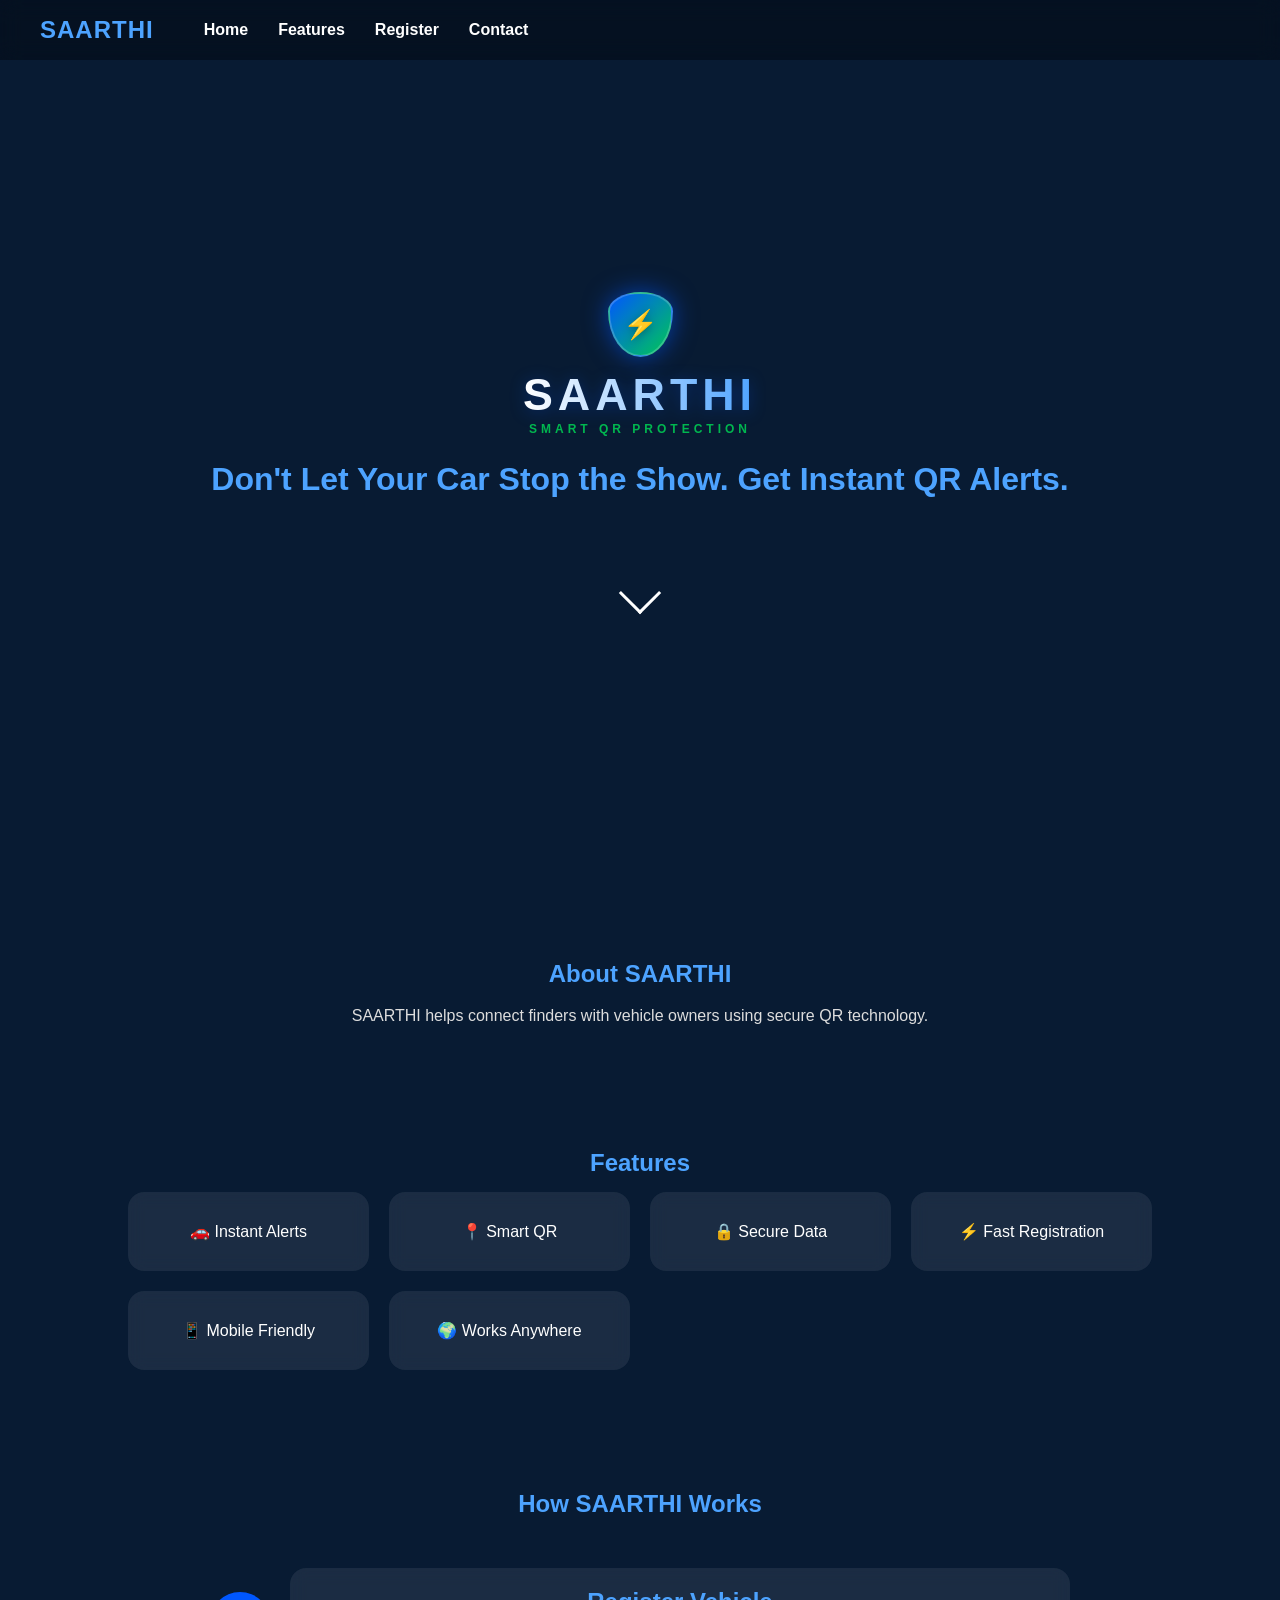
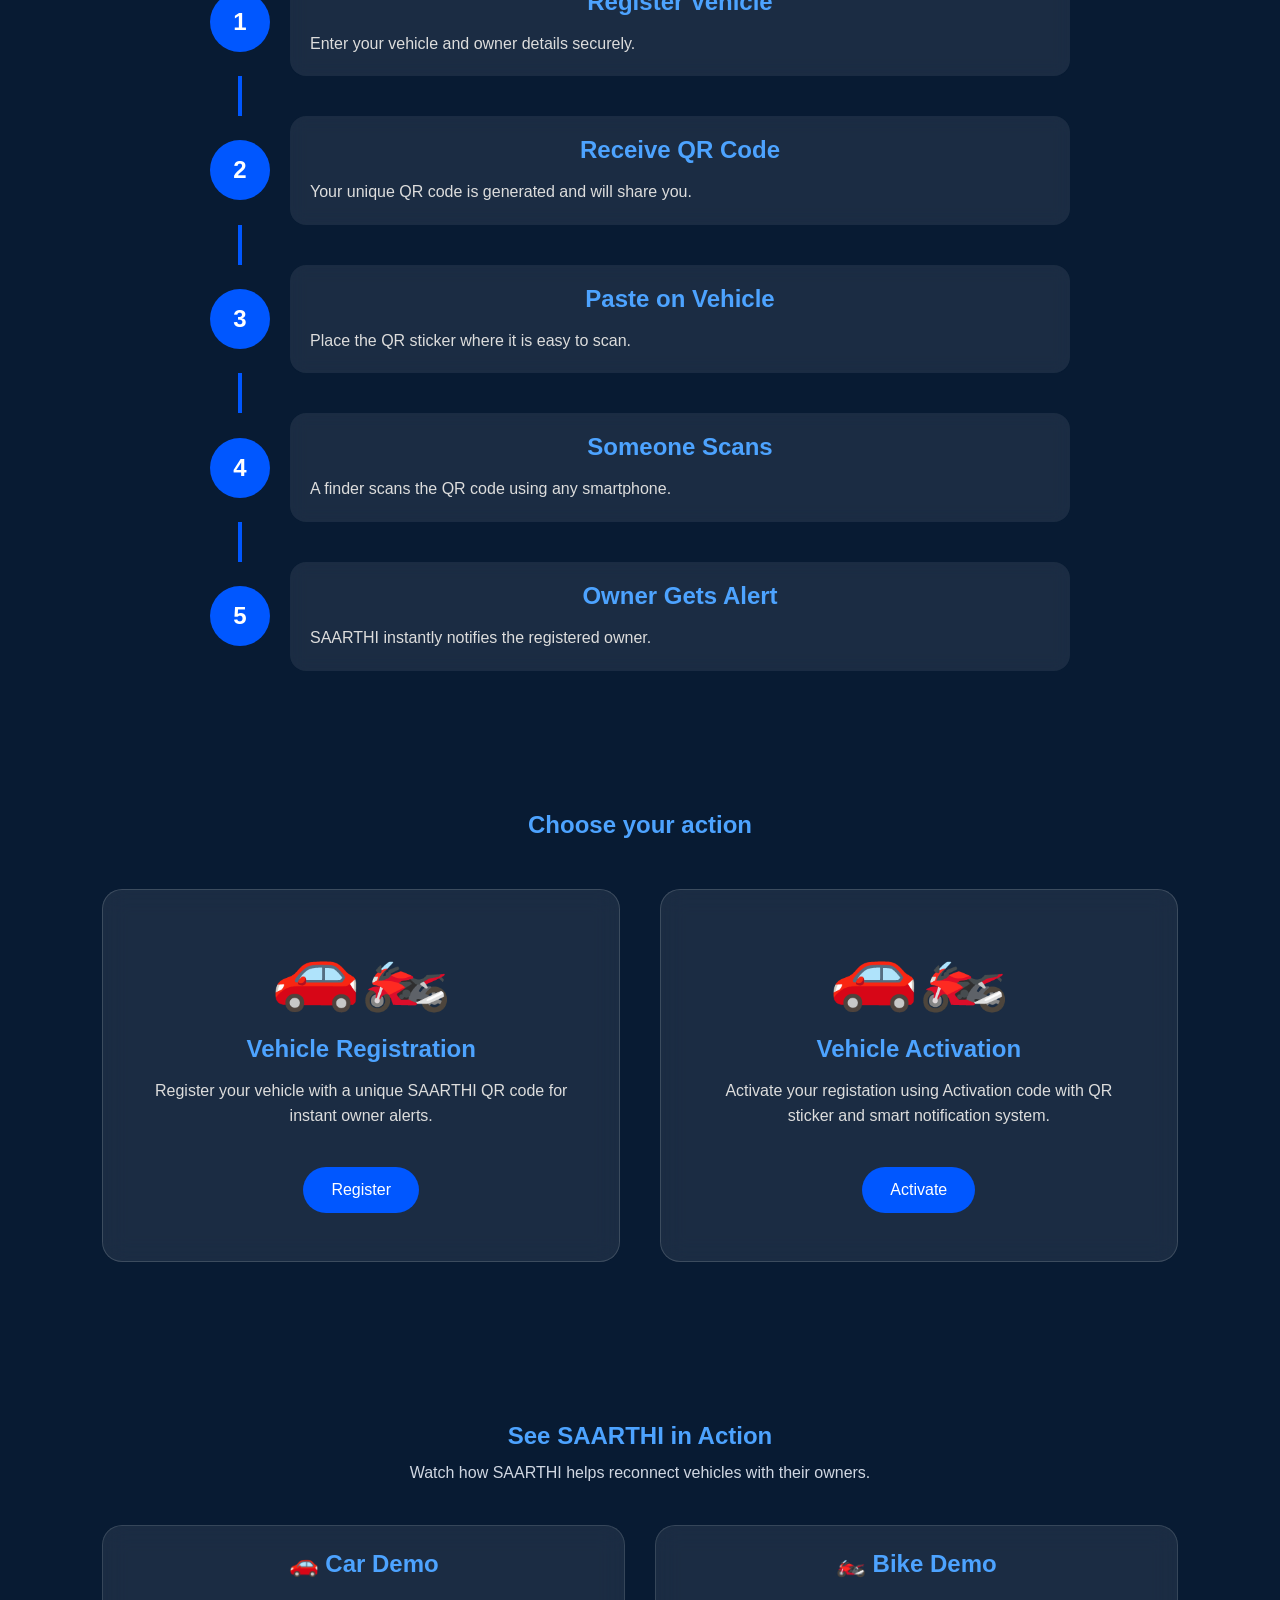
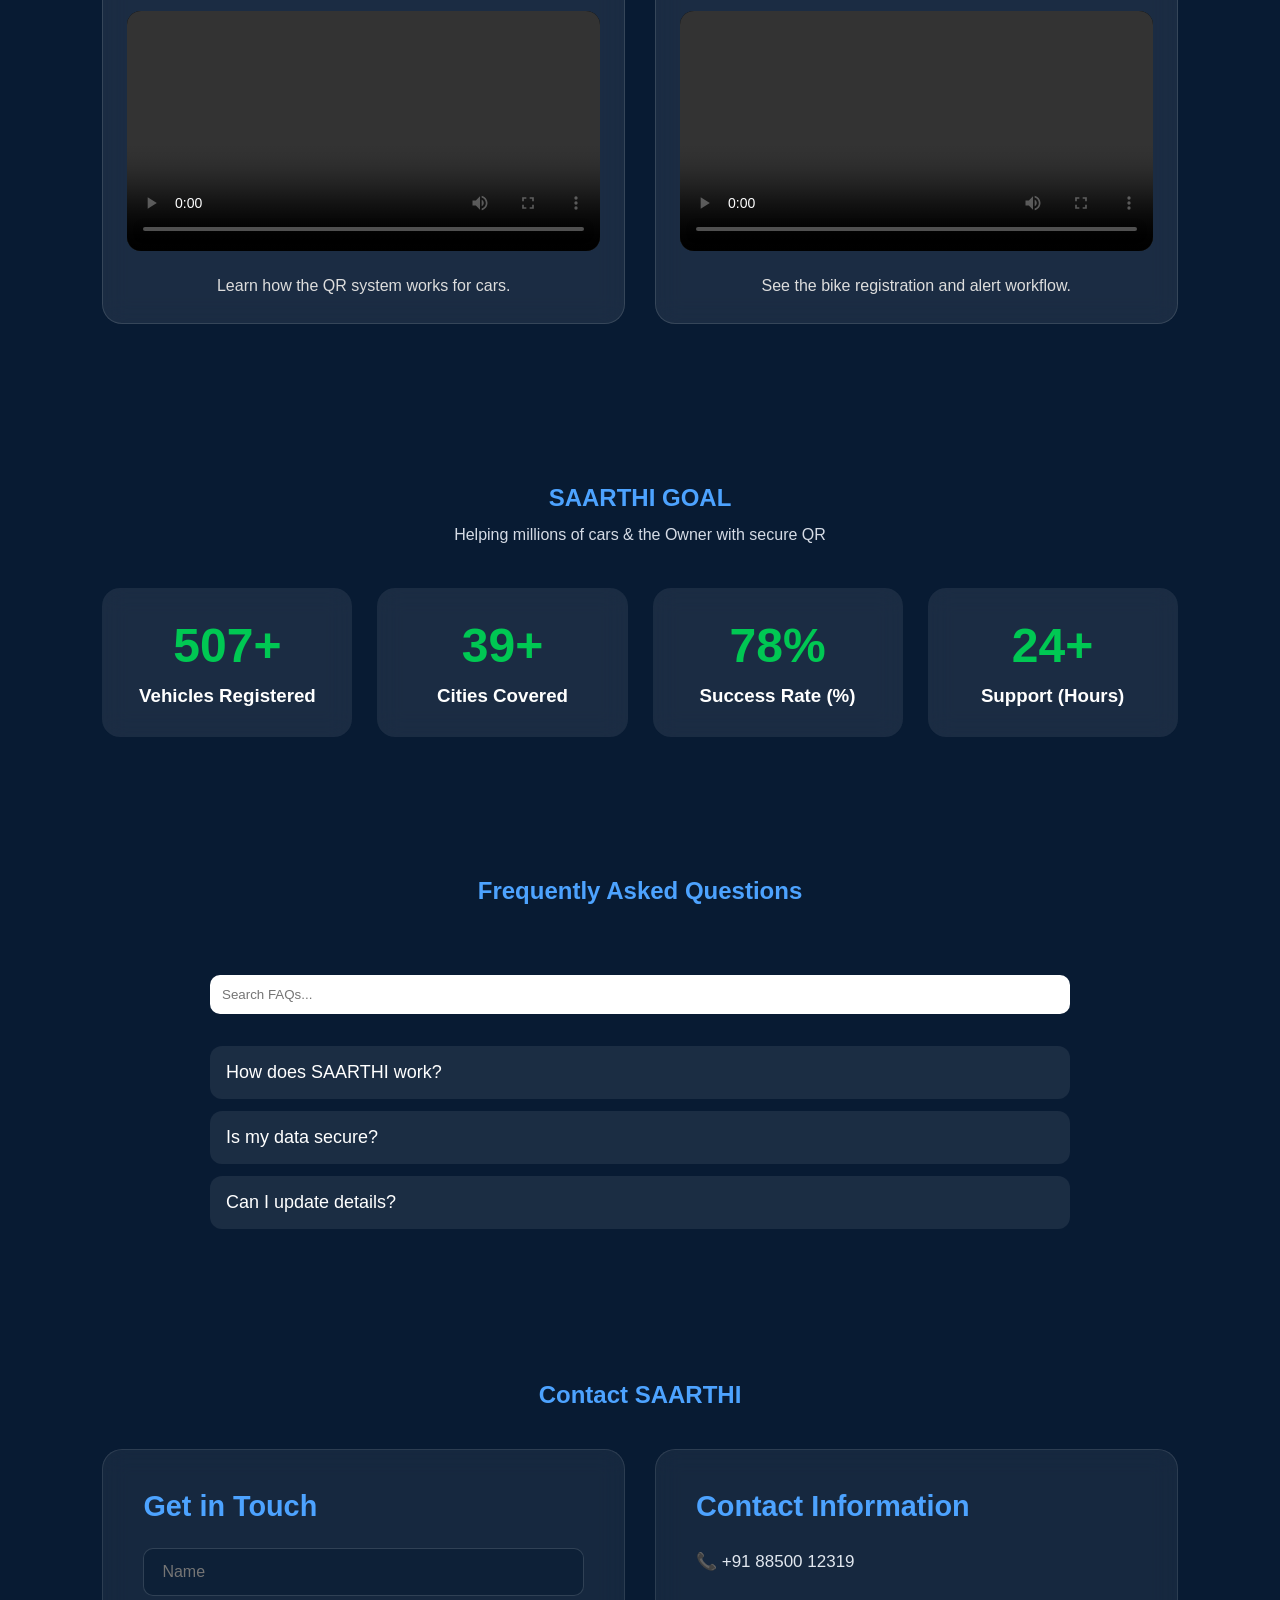
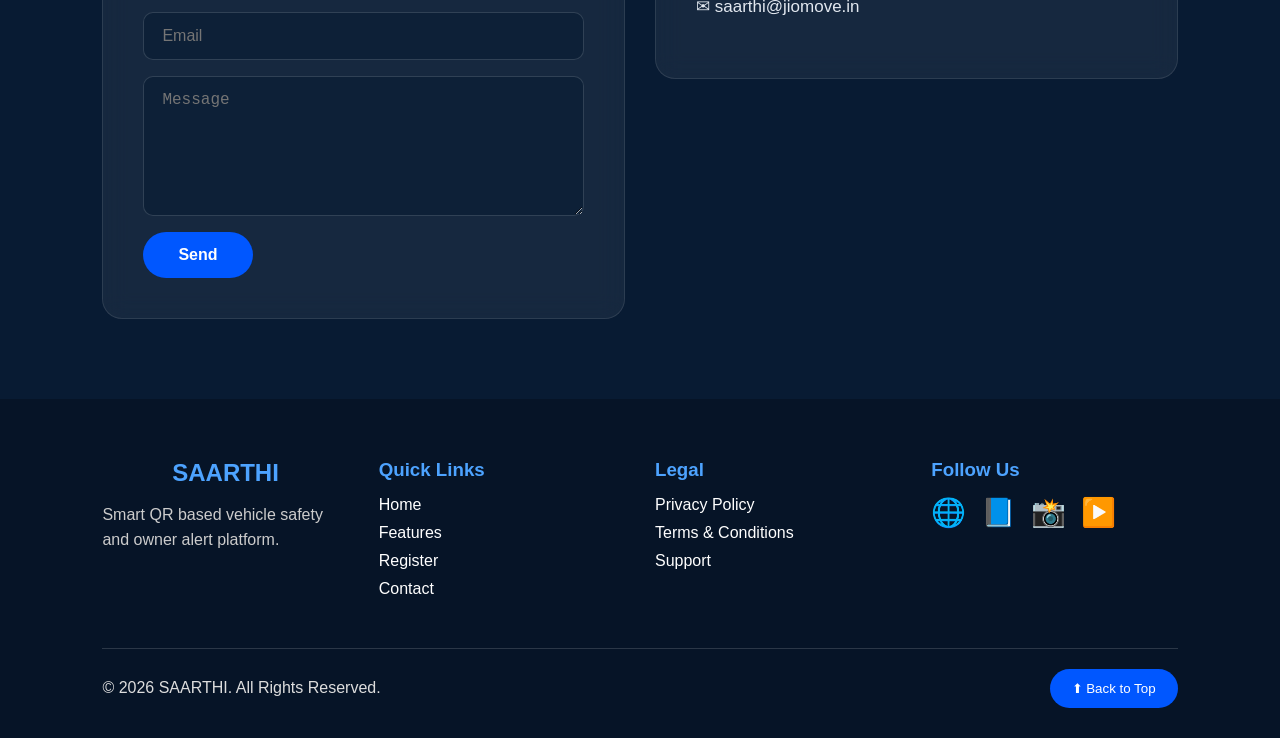
<file: index.html>
<!DOCTYPE html>
<html lang="en">
<head>
    <meta charset="UTF-8">
    <meta name="viewport" content="width=device-width, initial-scale=1.0">
    <title>SAARTHI - Smart QR Vehicle Safety</title>
    <meta name="description" content="SAARTHI vehicle safety and smart QR-based owner alert platform.">
    <link rel="stylesheet" href="css/style.css">
</head>
<body>

    <div id="loader">
        <div class="spin"></div>
        <h2>SAARTHI</h2>
    </div>

    <nav>
        <div class="logo">SAARTHI</div>
        <ul>
            <li><a href="#home">Home</a></li>
            <li><a href="#features">Features</a></li>
            <li><a href="#vehicles">Register</a></li>
            <li><a href="#contact">Contact</a></li>
        </ul>
    </nav>

    <header id="home" class="hero">
    <video autoplay muted loop playsinline>
        <source src="video/CAR.mp4" type="video/mp4">
    </video>
    <div class="overlay"></div>
    <div class="content">
        <div class="logo-container">
            <div class="logo-shield"><span class="logo-icon">⚡</span></div>
            <div class="logo-text">
                <span class="brand-name">Saarthi</span>
                <span class="brand-tagline">Smart QR Protection</span>
            </div>
        </div>

        <h1>Don't Let Your Car Stop the Show. Get Instant QR Alerts.</h1>
        
        <!-- This link now points to the section below -->
        <a href="#about" class="scroll-arrow">
            <div class="shining-arrow"></div>
        </a>
    </div>
</header>

    <main>

        <!-- Added id="about" here -->
<section id="about" class="about">
    <h2>About SAARTHI</h2>
    <p>SAARTHI helps connect finders with vehicle owners using secure QR technology.</p>
</section>

        <section id="features" class="features">
            <h2>Features</h2>
            <div class="grid">
                <div class="card">🚗 Instant Alerts</div>
                <div class="card">📍 Smart QR</div>
                <div class="card">🔒 Secure Data</div>
                <div class="card">⚡ Fast Registration</div>
                <div class="card">📱 Mobile Friendly</div>
                <div class="card">🌍 Works Anywhere</div>
            </div>
        </section>

        <section class="timeline">
            <h1>How SAARTHI Works</h1>

            <div class="step">
                <div class="circle">1</div>
                <div class="card">
                    <h2>Register Vehicle</h2>
                    <p>Enter your vehicle and owner details securely.</p>
                </div>
            </div>

            <div class="line"></div>

            <div class="step">
                <div class="circle">2</div>
                <div class="card">
                    <h2>Receive QR Code</h2>
                    <p>Your unique QR code is generated and will share you.</p>
                </div>
            </div>

            <div class="line"></div>

            <div class="step">
                <div class="circle">3</div>
                <div class="card">
                    <h2>Paste on Vehicle</h2>
                    <p>Place the QR sticker where it is easy to scan.</p>
                </div>
            </div>

            <div class="line"></div>

            <div class="step">
                <div class="circle">4</div>
                <div class="card">
                    <h2>Someone Scans</h2>
                    <p>A finder scans the QR code using any smartphone.</p>
                </div>
            </div>

            <div class="line"></div>

            <div class="step">
                <div class="circle">5</div>
                <div class="card">
                    <h2>Owner Gets Alert</h2>
                    <p>SAARTHI instantly notifies the registered owner.</p>
                </div>
            </div>
        </section>

        <section id="vehicles" class="vehicles">
            <h1>Choose your action</h1>
            <div class="grid">
                <div class="card">
                    <div class="icon">🚗🏍️</div>
                    <h2>Vehicle Registration</h2>
                    <p>Register your vehicle with a unique SAARTHI QR code for instant owner alerts.</p>
                    <a href="https://jiomove.in/signup.html" class="btn">Register</a>
                </div>
                <div class="card">
                    <div class="icon">🚗🏍️</div>
                    <h2>Vehicle Activation</h2>
                    <p>Activate your registation using Activation code with  QR sticker and smart notification system.</p>
                    <a href="https://jiomove.in/activate.html" class="btn">Activate</a>
                </div>
            </div>
        </section>

        <section class="videos">
            <h1>See SAARTHI in Action</h1>
            <p class="subtitle">Watch how SAARTHI helps reconnect vehicles with their owners.</p>
            <div class="video-grid">
                <div class="video-card">
                    <h2>🚗 Car Demo</h2>
                    <video controls preload="metadata">
                        <source src="video/CAR.mp4" type="video/mp4">
                        Your browser does not support video.
                    </video>
                    <p>Learn how the QR system works for cars.</p>
                </div>
                <div class="video-card">
                    <h2>🏍️ Bike Demo</h2>
                    <video controls preload="metadata">
                        <source src="video/BIKE.mp4" type="video/mp4">
                        Your browser does not support video.
                    </video>
                    <p>See the bike registration and alert workflow.</p>
                </div>
            </div>
        </section>

        <section class="stats">
            <h1>SAARTHI GOAL</h1>
            <p>Helping millions of cars & the Owner with secure QR</p>
            <div class="grid">
                <div class="card"><span class="count" data-target="1000">0</span><h3>Vehicles Registered</h3></div>
                <div class="card"><span class="count" data-target="50">0</span><h3>Cities Covered</h3></div>
                <div class="card"><span class="count" data-target="99">0</span><h3>Success Rate (%)</h3></div>
                <div class="card"><span class="count" data-target="24">0</span><h3>Support (Hours)</h3></div>
            </div>
        </section>

        <section class="faq">
            <h1>Frequently Asked Questions</h1>
            <input id="search" placeholder="Search FAQs...">
            <div class="item">
                <button class="q">How does SAARTHI work?</button>
                <div class="a">Register, get a QR, place it on your vehicle, and receive alerts when someone scans it.</div>
            </div>
            <div class="item">
                <button class="q">Is my data secure?</button>
                <div class="a">Yes, only authorized information is shown.</div>
            </div>
            <div class="item">
                <button class="q">Can I update details?</button>
                <div class="a">Yes, by contacting us on email you can update owner details.</div>
            </div>
        </section>

        <section id="contact" class="contact">
            <h1>Contact SAARTHI</h1>
            <div class="grid">
                <div class="card">
                    <h2>Get in Touch</h2>
                    <form action="https://formsubmit.co/saarthi@jiomove.in" method="POST">
    <!-- These name attributes are required for the service to identify the data -->
    <input type="text" name="name" placeholder="Name" required>
    <input type="email" name="email" placeholder="Email" required>
    <textarea name="message" placeholder="Message" required></textarea>
    
    <!-- This hidden input prevents the site from redirecting after sending -->
    <input type="hidden" name="_next" value="https://jiomove.in/thanks.html">
    
    <button type="submit">Send</button>
</form>
                </div>
                <div class="card">
                    <h2>Contact Information</h2>
                    <p>📞 +91 88500 12319</p>
                    <p>✉ saarthi@jiomove.in</p>
                    
                </div>
            </div>
        </section>

    </main>

    <footer class="footer">
        <div class="container">
            <div class="col">
                <h2>SAARTHI</h2>
                <p>Smart QR based vehicle safety and owner alert platform.</p>
            </div>
            <div class="col">
                <h3>Quick Links</h3>
                <ul>
                    <li><a href="#home">Home</a></li>
                    <li><a href="#features">Features</a></li>
                    <li><a href="#vehicles">Register</a></li>
                    <li><a href="#contact">Contact</a></li>
                </ul>
            </div>
            <div class="col">
                <h3>Legal</h3>
                <ul>
                    <li><a href="#">Privacy Policy</a></li>
                    <li><a href="#">Terms & Conditions</a></li>
                    <li><a href="#">Support</a></li>
                </ul>
            </div>
            <div class="col">
                <h3>Follow Us</h3>
                <div class="social">
                    <a href="#">🌐</a>
                    <a href="#">📘</a>
                    <a href="#">📸</a>
                    <a href="#">▶️</a>
                </div>
            </div>
        </div>
        <div class="bottom">
            <p>© 2026 SAARTHI. All Rights Reserved.</p>
            <button id="topBtn">⬆ Back to Top</button>
        </div>
    </footer>

    <script src="js/main.js"></script>
</body>
</html>
</file>
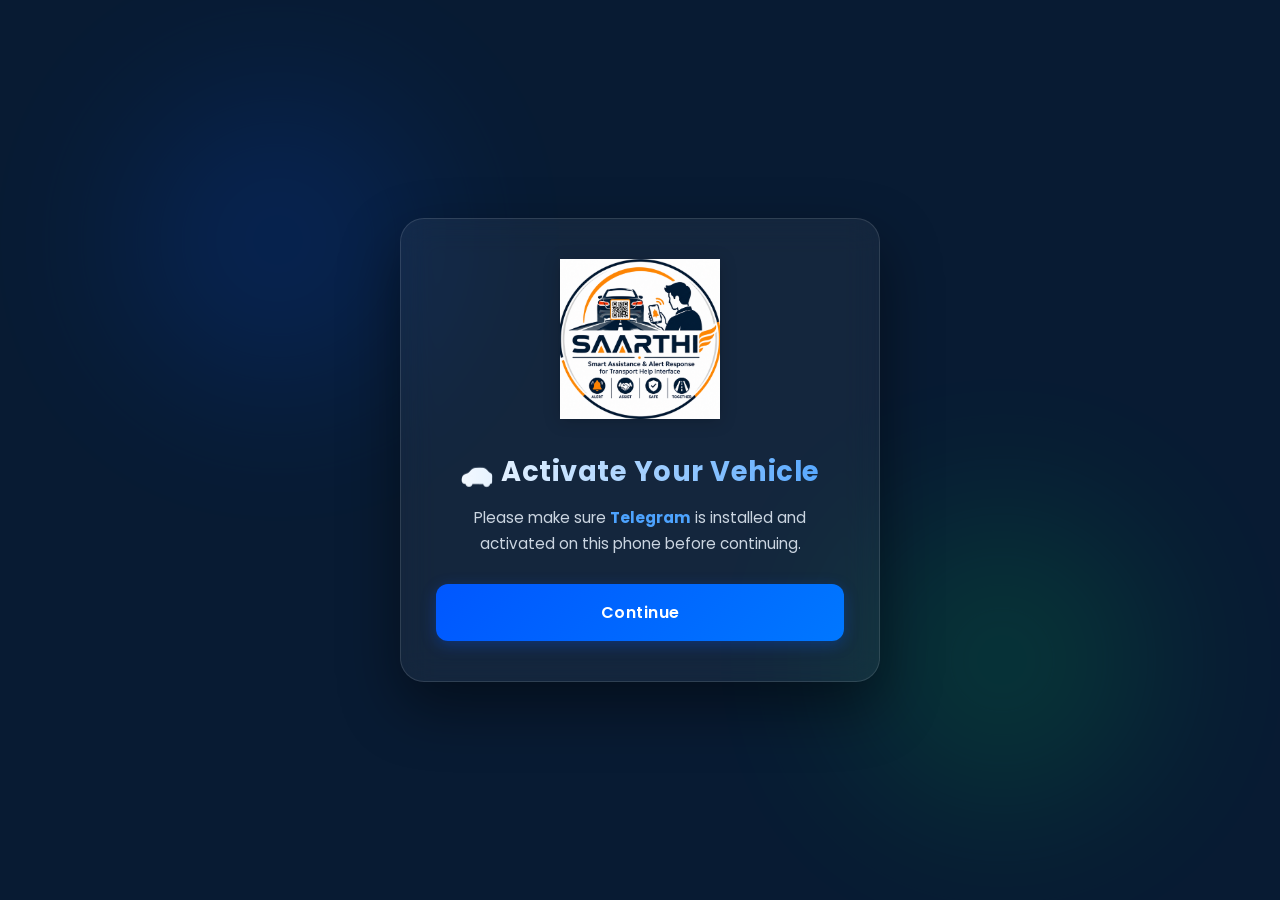
<file: activate.html>
<!DOCTYPE html>
<html lang="en">
<head>
<meta charset="UTF-8">
<meta name="viewport" content="width=device-width, initial-scale=1.0">
<title>SAARTHI - Activate Your Vehicle</title>

<link href="https://fonts.googleapis.com/css2?family=Poppins:wght@300;400;500;600;700&display=swap" rel="stylesheet">

<style>

*{
margin:0;
padding:0;
box-sizing:border-box;
font-family:'Poppins',sans-serif;
}

body{
min-height:100vh;
display:flex;
justify-content:center;
align-items:center;
background: #081B33; /* Matches Saarthi base dark aesthetic */
padding:20px;
position: relative;
overflow: hidden;
}

/* Premium Ambient Neon Blur Circles behind the card */
body::before, body::after {
content: '';
position: absolute;
width: 300px;
height: 300px;
border-radius: 50%;
filter: blur(80px);
z-index: 1;
opacity: 0.15;
}
body::before {
background: #0057FF;
top: 10%;
left: 10%;
}
body::after {
background: #00C853;
bottom: 10%;
right: 10%;
}

/* Dynamic Glassmorphism Container Card Styling */
.card {
width:100%;
max-width:480px;
background: rgba(255, 255, 255, 0.05);
backdrop-filter: blur(16px);
-webkit-backdrop-filter: blur(16px);
border-radius:24px;
padding:40px 35px;
box-shadow:0 25px 60px rgba(0,0,0,.45);
border: 1px solid rgba(255, 255, 255, 0.12);
position: relative;
z-index: 2;
}

.logo{
text-align:center;
margin-bottom:25px;
}

.logo img{
width:160px;
max-width:80%;
height:auto;
filter: drop-shadow(0 2px 8px rgba(0,0,0,0.2));
}

h2{
text-align:center;
font-size: 1.7rem;
font-weight: 700;
margin-bottom:12px;
background: linear-gradient(to right, #ffffff, #4DA3FF);
-webkit-background-clip: text;
-webkit-text-fill-color: transparent;
letter-spacing: 0.5px;
}

p{
text-align:center;
color: #cbd5e1;
margin-bottom:28px;
line-height:1.7;
font-size: 0.95rem;
}

p b {
color: #4DA3FF;
}

.hidden{
display:none;
}

/* Modernized Interactive Form Fields */
input{
width:100%;
padding:15px 18px;
background: rgba(8, 27, 51, 0.6);
border: 1px solid rgba(255, 255, 255, 0.15);
border-radius:12px;
font-size:15px;
color: #fff;
margin-bottom:20px;
transition: all 0.3s cubic-bezier(0.4, 0, 0.2, 1);
}

input::placeholder {
color: rgba(255, 255, 255, 0.3);
transition: color 0.2s ease;
}

/* Instantly hides the sample placeholder text when clicking to type */
input:focus::placeholder {
color: transparent;
}

input:focus{
outline:none;
border-color:#0057FF;
background: rgba(8, 27, 51, 0.8);
box-shadow: 0 0 15px rgba(0, 87, 255, 0.25);
transform: translateY(-1px);
}

/* High-Performance Neon Glow Action Button */
button{
width:100%;
padding:16px;
border:none;
border-radius:12px;
background: linear-gradient(135deg, #0057FF, #0077FF);
color:#fff;
font-size:16px;
font-weight:600;
cursor:pointer;
transition: all 0.3s cubic-bezier(0.4, 0, 0.2, 1);
box-shadow: 0 4px 15px rgba(0, 87, 255, 0.3);
letter-spacing: 0.5px;
}

button:hover{
transform:translateY(-2px);
background: linear-gradient(135deg, #00C853, #00E676);
box-shadow: 0 4px 20px rgba(0, 200, 83, 0.4);
}

button:active{
transform: translateY(0);
}

#msg{
margin-top:22px;
font-weight:600;
text-align:center;
font-size: 0.95rem;
line-height: 1.5;
padding: 10px;
border-radius: 8px;
transition: all 0.3s ease;
}

</style>
</head>

<body>

<div class="card">

<div class="logo">
<img src="./images/LOGO.png" alt="SAARTHI Logo">
</div>

<div id="step1">

<h2>🚗 Activate Your Vehicle</h2>

<p>
Please make sure <b>Telegram</b> is installed and activated on this phone before continuing.
</p>

<button onclick="next()">
Continue
</button>

</div>

<div id="step2" class="hidden">

<h2>Vehicle Activation</h2>

<input
id="vehicleNo"
placeholder="Vehicle Number (MH46AB1234)">

<input
id="activationCode"
placeholder="Activation Code">

<button onclick="activate()">
Activate
</button>

<div id="msg"></div>

</div>

</div>

<!-- Kept Script Logic Completely Untouched -->
<script src="js/config.js"></script>

<script>

function next(){

document.getElementById("step1").classList.add("hidden");
document.getElementById("step2").classList.remove("hidden");

}

async function activate(){

const v=document.getElementById("vehicleNo").value.trim().toUpperCase();
const c=document.getElementById("activationCode").value.trim();
const m=document.getElementById("msg");

if(!v || !c){

m.style.color="#ef4444"; /* Softened deep red for pristine dark UI presentation */
m.innerHTML="Please enter Vehicle Number and Activation Code.";
return;

}

m.style.color="#4DA3FF";
m.innerHTML="Verifying...";

const fd=new FormData();

fd.append("action","activate");
fd.append("vehicleNo",v);
fd.append("activationCode",c);

try{

const r=await fetch(SCRIPT_URL,{
method:"POST",
body:fd
});

const text=await r.text();

console.log(text);

const j=JSON.parse(text);

if (j.status === "success") {

    m.style.color = "#00C853";
    m.innerHTML = "✅ Activation successful.<br>Redirecting to Telegram...";

    setTimeout(function () {

        window.location.href =
            "https://t.me/sg_car_alert_bot?start=" + encodeURIComponent(v);

    }, 1500);

}
else if (j.status === "already_active") {

    m.style.color = "#f59e0b";

    m.innerHTML =
        "<div style='padding:18px;background:rgba(245,158,11,.12);border:1px solid rgba(245,158,11,.35);border-radius:12px'>" +
        "<div style='font-size:22px;margin-bottom:8px'>⚠️</div>" +
        "<div style='font-size:18px;font-weight:700;color:#fbbf24'>QR Already Activated</div>" +
        "<div style='margin-top:10px;color:#e2e8f0'>" +
        "This QR Code has already been activated.<br><br>" +
        "For any assistance, please contact the <b>SAARTHI Support Center</b>." +
        "</div>" +
        "<div style='margin-top:18px;color:#94a3b8'>" +
        "Closing this page in <span id='countdown'>5</span> seconds..." +
        "</div>" +
        "</div>";

    let seconds = 5;

    const timer = setInterval(function () {

        seconds--;

        const cd = document.getElementById("countdown");

        if (cd) cd.innerHTML = seconds;

        if (seconds <= 0) {

            clearInterval(timer);

            // Hide the page
            document.body.innerHTML =
                "<div style='height:100vh;display:flex;align-items:center;justify-content:center;background:#081B33;color:white;font-family:Poppins,sans-serif;font-size:20px;'>Thank you.</div>";

            // Try closing if browser allows
            setTimeout(function () {
                window.close();
                window.location.replace("about:blank");
            }, 500);

        }

    }, 1000);

}
else {

    m.style.color = "#ef4444";
    m.innerHTML = "❌ Please check your Vehicle Number or Activation Code.";

}

}
catch(err){

console.log(err);

m.style.color="#ef4444";
m.innerHTML="❌ Unable to contact server.";

}

}

</script>

</body>
</html>
</file>
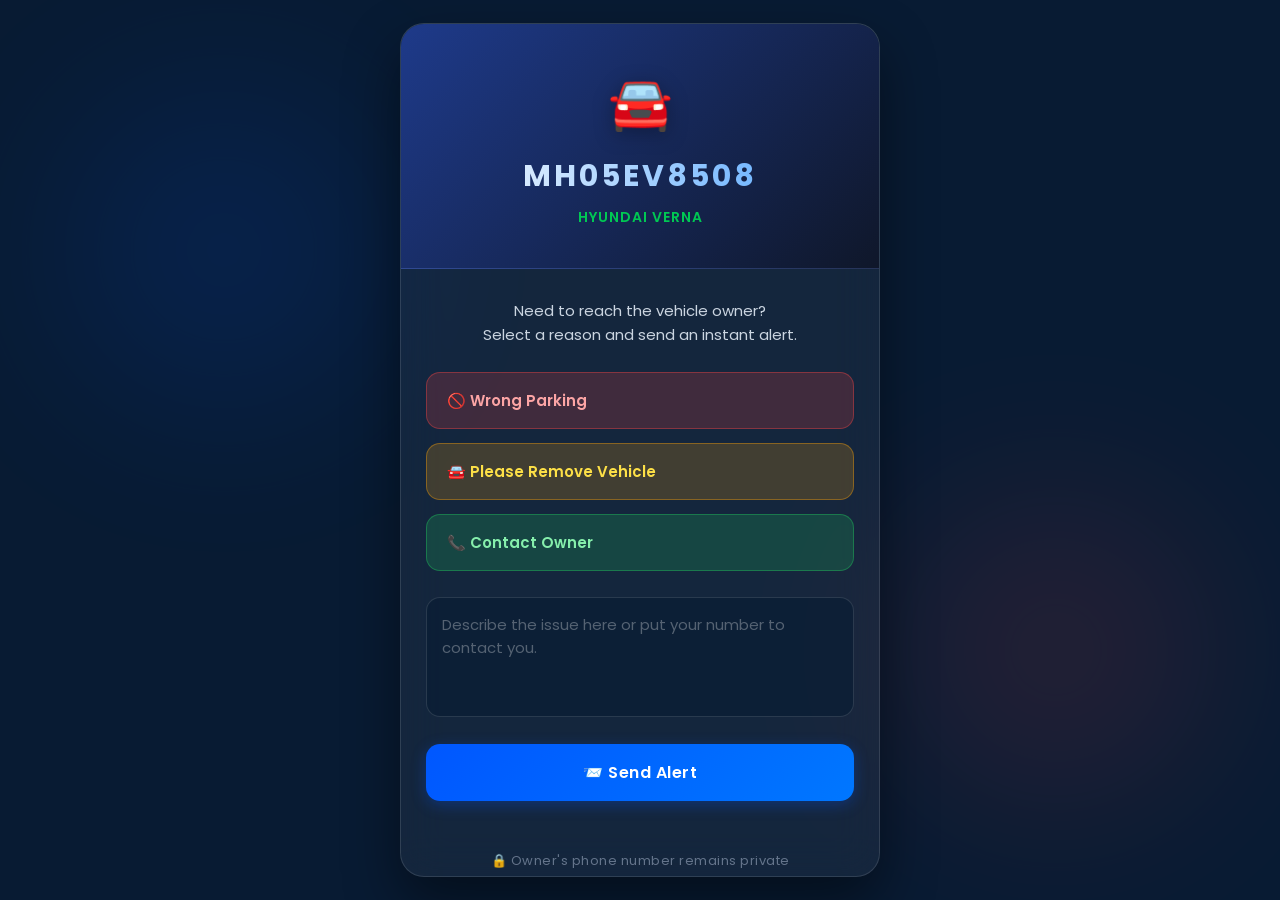
<file: alert.html>
<!DOCTYPE html>
<html lang="en">
<head>
<meta charset="UTF-8">
<meta name="viewport" content="width=device-width, initial-scale=1.0">
<title>Vehicle Owner Alert</title>

<link href="https://fonts.googleapis.com/css2?family=Poppins:wght@300;400;500;600;700&display=swap" rel="stylesheet">

<style>
*{
margin:0;
padding:0;
box-sizing:border-box;
font-family:'Poppins',sans-serif;
}

body{
background: #081B33; /* Unified SAARTHI dark theme base */
min-height:100vh;
display:flex;
justify-content:center;
align-items:center;
padding:20px;
position: relative;
overflow-x: hidden;
}

/* Premium Ambient Neon Blur Circles behind the main card */
body::before, body::after {
content: '';
position: absolute;
width: 320px;
height: 320px;
border-radius: 50%;
filter: blur(90px);
z-index: 1;
opacity: 0.12;
}
body::before {
background: #0057FF;
top: 10%;
left: 5%;
}
body::after {
background: #ef4444; /* Alert themed color glow */
bottom: 10%;
right: 5%;
}

.container{
width:100%;
max-width:480px;
position: relative;
z-index: 2;
}

/* Premium Frosted Glass Container Card Layout */
.card{
background: rgba(255, 255, 255, 0.05);
backdrop-filter: blur(20px);
-webkit-backdrop-filter: blur(20px);
border:1px solid rgba(255, 255, 255, 0.12);
border-radius:24px;
overflow:hidden;
box-shadow:0 25px 55px rgba(0,0,0,0.45);
}

/* High-tech Header Module Gradient Accent */
.header{
text-align:center;
padding:40px 25px;
background: linear-gradient(135deg, #1e3a8a, #0f172a);
border-bottom: 1px solid rgba(255, 255, 255, 0.08);
color:white;
}

.car-icon{
font-size:52px;
margin-bottom:12px;
filter: drop-shadow(0 4px 10px rgba(0,0,0,0.3));
}

.car-number{
font-size:30px;
font-weight:700;
letter-spacing:3px;
background: linear-gradient(to right, #ffffff, #4DA3FF);
-webkit-background-clip: text;
-webkit-text-fill-color: transparent;
}

.car-model{
margin-top:8px;
font-size:14px;
font-weight:600;
letter-spacing:1px;
color: #00C853; /* Highlight status configuration color */
text-transform: uppercase;
}

.content{
padding:30px 25px;
color:white;
}

.notice{
text-align:center;
margin-bottom:25px;
line-height:1.6;
color:#cbd5e1;
font-size:15px;
}

/* Modernized Interactive Form Actions */
.option-btn{
width:100%;
padding:16px;
margin-bottom:14px;
border:1px solid rgba(255, 255, 255, 0.08);
border-radius:14px;
font-size:15px;
font-weight:600;
cursor:pointer;
transition: all 0.3s cubic-bezier(0.4, 0, 0.2, 1);
text-align: left;
padding-left: 20px;
}

.option-btn:hover{
transform:translateY(-2px);
filter: brightness(1.15);
box-shadow: 0 5px 15px rgba(0,0,0,0.2);
}

/* High Visibility Selection Border Feedback */
.active{
border: 2px solid #ffffff !important;
box-shadow: 0 0 20px rgba(255, 255, 255, 0.25) !important;
transform: scale(1.01) translateY(-2px) !important;
}

.wrong{
background: rgba(239, 68, 68, 0.2);
color: #fca5a5;
border-color: rgba(239, 68, 68, 0.4);
}

.remove{
background: rgba(245, 158, 11, 0.2);
color: #fde047;
border-color: rgba(245, 158, 11, 0.4);
}

.contact{
background: rgba(34, 197, 94, 0.2);
color: #86efac;
border-color: rgba(34, 197, 94, 0.4);
}

/* Modernized Custom Textarea Field */
textarea{
width:100%;
height:120px;
border:1px solid rgba(255, 255, 255, 0.12);
border-radius:14px;
padding:15px;
margin-top:12px;
resize:none;
font-size:15px;
outline:none;
background: rgba(8, 27, 51, 0.6);
color: white;
transition: all 0.3s ease;
}

textarea::placeholder {
color: rgba(255, 255, 255, 0.3);
transition: color 0.2s ease;
}

/* Clears placeholder hint instantly when typing */
textarea:focus::placeholder {
color: transparent;
}

textarea:focus{
border-color: #0057FF;
background: rgba(8, 27, 51, 0.8);
box-shadow: 0 0 15px rgba(0, 87, 255, 0.25);
}

/* High-Performance Neon Action Buttons */
.submit-btn{
width:100%;
padding:16px;
margin-top:20px;
border:none;
border-radius:14px;
background: linear-gradient(135deg, #0057FF, #0077FF);
color:white;
font-size:16px;
font-weight:600;
cursor:pointer;
transition: all 0.3s ease;
box-shadow: 0 4px 15px rgba(0, 87, 255, 0.3);
letter-spacing: 0.5px;
}

.submit-btn:hover{
background: linear-gradient(135deg, #00C853, #00E676);
box-shadow: 0 4px 20px rgba(0, 200, 83, 0.4);
transform: translateY(-2px);
}

.submit-btn:disabled{
opacity:0.5;
cursor:not-allowed;
transform: translateY(0) !important;
box-shadow: none !important;
}

.footer{
padding:20px 15px 5px;
text-align:center;
color:#64748b;
font-size:13px;
letter-spacing: 0.5px;
}

/* Success Display Transitions Layout */
.success-screen{
display:none;
padding:45px 30px;
text-align:center;
animation: scaleIn 0.45s cubic-bezier(0.34, 1.56, 0.64, 1);
}

@keyframes scaleIn {
0% { transform: scale(0.92); opacity: 0; }
100% { transform: scale(1); opacity: 1; }
}

.success-icon{
width:90px;
height:90px;
margin:0 auto 25px;
border-radius:50%;
background:linear-gradient(135deg,#00C853,#00E676);
display:flex;
justify-content:center;
align-items:center;
font-size:44px;
color:white;
box-shadow: 0 0 25px rgba(0, 200, 83, 0.4);
}

.success-screen h1{
color:white;
margin-bottom:15px;
font-size: 1.8rem;
font-weight: 700;
}

.success-screen p{
color:#cbd5e1;
line-height:1.7;
font-size: 15px;
}

.status-box{
margin:30px 0;
background:rgba(255, 255, 255, 0.04);
padding:22px;
border-radius:16px;
text-align:left;
border: 1px solid rgba(255, 255, 255, 0.06);
}

.status-box div{
margin:12px 0;
color:#e2e8f0;
font-size: 14px;
display: flex;
align-items: center;
gap: 10px;
}

.status-box div::before {
content: '✓';
color: #00C853;
font-weight: bold;
}

.highlight{
font-size:20px;
font-weight:700;
color:#00C853;
margin:25px 0;
filter: drop-shadow(0 2px 8px rgba(0, 200, 83, 0.2));
}

.badge{
display:inline-block;
margin-top:25px;
padding:12px 24px;
border-radius:30px;
background:rgba(255, 255, 255, 0.05);
color:#94a3b8;
font-weight:600;
font-size: 13px;
border: 1px solid rgba(255, 255, 255, 0.08);
letter-spacing: 0.5px;
}

/* Loader Screen Overlay Panels Styling */
.loading-overlay{
display:none;
position:fixed;
top:0;
left:0;
width:100%;
height:100%;
background:rgba(8, 27, 51, 0.95);
backdrop-filter:blur(10px);
z-index:9999;
justify-content:center;
align-items:center;
flex-direction:column;
}

.loader{
width:70px;
height:70px;
border:5px solid rgba(255, 255, 255, 0.1);
border-top:5px solid #0057FF;
border-radius:50%;
animation:spin 1s linear infinite;
box-shadow: 0 0 20px rgba(0, 87, 255, 0.2);
}

.loading-text{
margin-top:25px;
font-size:18px;
font-weight:700;
color:white;
text-align:center;
letter-spacing: 0.5px;
}

.loading-sub{
margin-top:10px;
color:#94a3b8;
font-size:14px;
text-align:center;
}

@keyframes spin{
0%{transform:rotate(0deg);}
100%{transform:rotate(360deg);}
}
</style>
</head>
<body>

<div class="container">
<div class="card">

<!-- FORM SCREEN -->
<div id="formScreen">
    <div class="header">
        <div class="car-icon">🚘</div>
        <div id="displayVehicleNo" class="car-number">MH05EV8508</div>
        <div id="displayVehicleModel" class="car-model">HYUNDAI VERNA</div>
    </div>

    <div class="content">
        <div class="notice">
            Need to reach the vehicle owner?<br>
            Select a reason and send an instant alert.
        </div>

        <button class="option-btn wrong" onclick="selectReason(this,'Wrong Parking')">
            🚫 Wrong Parking
        </button>

        <button class="option-btn remove" onclick="selectReason(this,'Remove Vehicle')">
            🚘 Please Remove Vehicle
        </button>

        <button class="option-btn contact" onclick="selectReason(this,'Contact Owner')">
            📞 Contact Owner
        </button>

        <textarea id="message" placeholder="Describe the issue here or put your number to contact you."></textarea>
        <button id="submitBtn" class="submit-btn" onclick="submitAlert()">📨 Send Alert</button>
    </div>

    <div class="footer">
        🔒 Owner's phone number remains private
    </div>
</div>

<!-- SUCCESS SCREEN -->
<div id="successScreen" class="success-screen">
    <div class="success-icon">✓</div>
    <h1>🚗 Thank You!</h1>
    <p>Your message has been successfully delivered to the <strong>CAR OWNER</strong>.</p>

    <div class="status-box">
        <div>Alert Received</div>
        <div>Location Shared</div>
        <div>Timestamp Recorded</div>
    </div>

    <div class="highlight">
        Car Owner will contact you shortly.
    </div>

    <p>
        Thank you for taking the time to notify the vehicle owner. 🙏
        <br><br>
        ✨ Your small action can make a big difference.
    </p>

    <div class="badge">
        Drive Safe • Stay Connected • Help Each Other ❤️
    </div>
</div>

</div>
</div>

<!-- Path pointing to js folder -->
<script src="js/config.js"></script>  
<script>
// Parse live scanning query variables directly from the browser window window parameters
const urlParams = new URLSearchParams(window.location.search);
const vehicleNoParam = urlParams.get('vno') ? urlParams.get('vno').trim().toUpperCase() : "";
const vehicleModelParam = urlParams.get('vmodel') ? urlParams.get('vmodel').trim().toUpperCase() : "";

// Only overwrite placeholders if parameters exist in the scanned QR link URL
if(vehicleNoParam) {
    document.getElementById("displayVehicleNo").innerText = vehicleNoParam;
}
if(vehicleModelParam) {
    document.getElementById("displayVehicleModel").innerText = vehicleModelParam;
}

let selectedReason = "";

function selectReason(btn, reason){
  document.querySelectorAll(".option-btn").forEach(b => {
    b.classList.remove("active");
  });
  btn.classList.add("active");
  selectedReason = reason;
}

function submitAlert(){
  if(selectedReason === ""){
    alert("Please select a reason.");
    return;
  }

  document.getElementById("loadingOverlay").style.display="flex";
  document.getElementById("submitBtn").disabled=true;

  navigator.geolocation.getCurrentPosition(
    function(pos){
      const formData = new FormData();
      
      // Grab text directly from the active, displayed layout tags safely
      const finalVehicleNo = document.getElementById("displayVehicleNo").innerText.trim().toUpperCase();

      formData.append("timestamp", new Date().toLocaleString());
    formData.append("vehicleNo", finalVehicleNo);
    formData.append("alert", selectedReason);
    formData.append("message", document.getElementById("message").value.trim());
    formData.append("latitude", pos.coords.latitude);
    formData.append("longitude", pos.coords.longitude);
    formData.append("location", `http://maps.google.com/?q=${pos.coords.latitude},${pos.coords.longitude}`);

      fetch(SCRIPT_URL, {
        method: "POST",
        body: formData
      })
      .then(response => response.text())
      .then(result => {
        document.getElementById("loadingOverlay").style.display="none";
        console.log("Server Response:", result);

        document.getElementById("formScreen").style.display = "none";
        document.getElementById("successScreen").style.display = "block";

        setTimeout(function(){
          try {
            window.close();
          } catch(e){}
          window.location.replace("about:blank");
        }, 5000);
      })
      .catch(error => {
        document.getElementById("loadingOverlay").style.display="none";
        document.getElementById("submitBtn").disabled=false;
        console.error(error);
        alert("Unable to send alert.");
      });
    },
    function(error){
      document.getElementById("loadingOverlay").style.display="none";
      document.getElementById("submitBtn").disabled=false;
      console.error(error);
      alert("Location permission is required to send alert.");
    },
    {
      enableHighAccuracy: true,
      timeout: 10000,
      maximumAge: 0
    }
  );
}
</script>

<!-- Restored Overlay Layout Components -->
<div id="loadingOverlay" class="loading-overlay">
<div class="loader"></div>
<div class="loading-text">📨 Sending Alert...</div>
<div class="loading-sub">Capturing location and notifying vehicle owner</div>
</div>

</body>
</html>
</file>
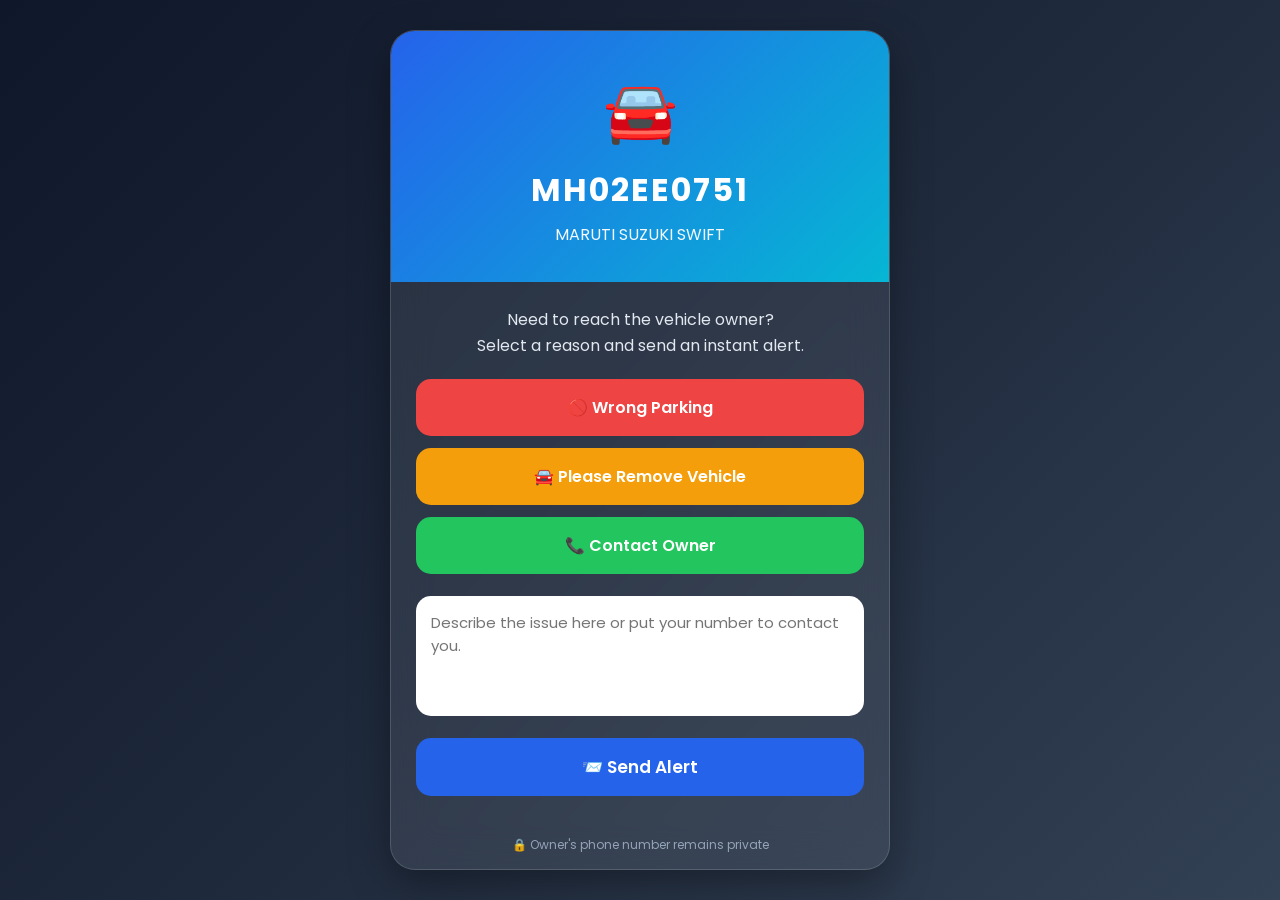
<file: MH02EE0751.html>
<!DOCTYPE html>
<html lang="en">
<head>
<meta charset="UTF-8">
<meta name="viewport" content="width=device-width, initial-scale=1.0">
<title>Vehicle Owner Alert</title>

<link href="https://fonts.googleapis.com/css2?family=Poppins:wght@300;400;500;600;700&display=swap" rel="stylesheet">

<style>

*{
margin:0;
padding:0;
box-sizing:border-box;
font-family:'Poppins',sans-serif;
}

body{
background:linear-gradient(135deg,#0f172a,#1e293b,#334155);
min-height:100vh;
display:flex;
justify-content:center;
align-items:center;
padding:20px;
}

.container{
width:100%;
max-width:500px;
}

.card{
background:rgba(255,255,255,0.08);
backdrop-filter:blur(20px);
border:1px solid rgba(255,255,255,0.15);
border-radius:25px;
overflow:hidden;
box-shadow:0 15px 40px rgba(0,0,0,0.35);
}

.header{
text-align:center;
padding:35px 20px;
background:linear-gradient(135deg,#2563eb,#06b6d4);
color:white;
}

.car-icon{
font-size:60px;
margin-bottom:10px;
}

.car-number{
font-size:32px;
font-weight:700;
letter-spacing:2px;
}

.car-model{
margin-top:8px;
font-size:16px;
opacity:0.95;
}

.content{
padding:25px;
color:white;
}

.notice{
text-align:center;
margin-bottom:20px;
line-height:1.6;
color:#e2e8f0;
}

.option-btn{
width:100%;
padding:16px;
margin-bottom:12px;
border:none;
border-radius:15px;
font-size:16px;
font-weight:600;
cursor:pointer;
transition:.3s;
}

.option-btn:hover{
transform:translateY(-2px);
}

.active{
border:3px solid white;
}

.wrong{
background:#ef4444;
color:white;
}

.remove{
background:#f59e0b;
color:white;
}

.contact{
background:#22c55e;
color:white;
}

textarea{
width:100%;
height:120px;
border:none;
border-radius:15px;
padding:15px;
margin-top:10px;
resize:none;
font-size:15px;
outline:none;
}

.submit-btn{
width:100%;
padding:16px;
margin-top:15px;
border:none;
border-radius:15px;
background:#2563eb;
color:white;
font-size:17px;
font-weight:600;
cursor:pointer;
}

.footer{
padding:15px;
text-align:center;
color:#94a3b8;
font-size:12px;
}

.success-screen{
display:none;
padding:40px 25px;
text-align:center;
}

.success-icon{
width:100px;
height:100px;
margin:auto;
border-radius:50%;
background:linear-gradient(135deg,#22c55e,#16a34a);
display:flex;
justify-content:center;
align-items:center;
font-size:50px;
color:white;
margin-bottom:25px;
}

.success-screen h1{
color:white;
margin-bottom:15px;
}

.success-screen p{
color:#e2e8f0;
line-height:1.8;
}

.status-box{
margin:25px 0;
background:rgba(255,255,255,0.08);
padding:20px;
border-radius:15px;
text-align:left;
}

.status-box div{
margin:10px 0;
color:white;
}

.highlight{
font-size:22px;
font-weight:700;
color:#22c55e;
margin:20px 0;
}

.badge{
display:inline-block;
margin-top:20px;
padding:12px 20px;
border-radius:30px;
background:linear-gradient(135deg,#2563eb,#06b6d4);
color:white;
font-weight:600;
}


.submit-btn:disabled{
opacity:0.7;
cursor:not-allowed;
}

.loading-overlay{
display:none;
position:fixed;
top:0;
left:0;
width:100%;
height:100%;
background:rgba(15,23,42,0.92);
backdrop-filter:blur(8px);
z-index:9999;
justify-content:center;
align-items:center;
flex-direction:column;
}

.loader{
width:80px;
height:80px;
border:6px solid rgba(255,255,255,0.2);
border-top:6px solid #22c55e;
border-radius:50%;
animation:spin 1s linear infinite;
}

.loading-text{
margin-top:25px;
font-size:18px;
font-weight:600;
color:white;
text-align:center;
}

.loading-sub{
margin-top:8px;
color:#cbd5e1;
font-size:14px;
text-align:center;
}

@keyframes spin{
0%{transform:rotate(0deg);}
100%{transform:rotate(360deg);}
}

</style>
</head>
<body>

<div class="container">

<div class="card">

<!-- FORM SCREEN -->
<div id="formScreen">

<div class="header">
<div class="car-icon">🚘</div>

<div class="car-number">
MH02EE0751
</div>

<div class="car-model">
MARUTI SUZUKI SWIFT 
</div>
</div>

<div class="content">

<div class="notice">
Need to reach the vehicle owner?<br>
Select a reason and send an instant alert.
</div>

<button class="option-btn wrong" onclick="selectReason(this,'Wrong Parking')">
🚫 Wrong Parking
</button>

<button class="option-btn remove" onclick="selectReason(this,'Remove Vehicle')">
🚘 Please Remove Vehicle
</button>

<button class="option-btn contact" onclick="selectReason(this,'Contact Owner')">
📞 Contact Owner
</button>

<textarea id="message"
placeholder="Describe the issue here or put your number to contact you."></textarea>

<button id="submitBtn" class="submit-btn" onclick="submitAlert()">
📨 Send Alert
</button>

</div>

<div class="footer">
🔒 Owner's phone number remains private
</div>

</div>

<!-- SUCCESS SCREEN -->
<div id="successScreen" class="success-screen">

<div class="success-icon">✓</div>

<h1>🚗 Thank You!</h1>

<p>
Your message has been successfully delivered to <strong>CAR OWNER</strong>.
</p>

<div class="status-box">
<div>📨 Alert Received</div>
<div>📍 Location Shared</div>
<div>🕒 Timestamp Recorded</div>
</div>

<div class="highlight">
Car Owner will contact you shortly.
</div>

<p>
Thank you for taking the time to notify the vehicle owner. 🙏
<br><br>
✨ Your small action can make a big difference.
</p>

<div class="badge">
Drive Safe • Stay Connected • Help Each Other ❤️
</div>

</div>

</div>

</div>

<script src="config.js"></script>  
<script>

let selectedReason = "";

function selectReason(btn, reason){

  document.querySelectorAll(".option-btn").forEach(b => {
    b.classList.remove("active");
  });

  btn.classList.add("active");
  selectedReason = reason;
}

function submitAlert(){

  if(selectedReason === ""){
    alert("Please select a reason.");
    return;
  }

  document.getElementById("loadingOverlay").style.display="flex";
  document.getElementById("submitBtn").disabled=true;

  navigator.geolocation.getCurrentPosition(

    function(pos){

      const formData = new FormData();

      // Get vehicle number from page
      const vehicleNo = document
        .querySelector(".car-number")
        .innerText
        .trim()
        .toUpperCase();

      formData.append("vehicleNo", vehicleNo);

      formData.append(
        "alert",
        selectedReason
      );

      formData.append(
        "message",
        document.getElementById("message").value.trim()
      );

      formData.append(
        "latitude",
        pos.coords.latitude
      );

      formData.append(
        "longitude",
        pos.coords.longitude
      );

      formData.append(
        "location",
        `https://maps.google.com/?q=${pos.coords.latitude},${pos.coords.longitude}`
      );

      formData.append(
        "timestamp",
        new Date().toLocaleString()
      );

      fetch(SCRIPT_URL, {
        method: "POST",
        body: formData
      })
      .then(response => response.text())
      .then(result => {

        document.getElementById("loadingOverlay").style.display="none";

        console.log("Server Response:", result);

        document.getElementById("formScreen").style.display = "none";
        document.getElementById("successScreen").style.display = "block";

        setTimeout(function(){

          try {
            window.close();
          } catch(e){}

          window.location.replace("about:blank");

        }, 5000);

      })
      .catch(error => {

        document.getElementById("loadingOverlay").style.display="none";
        document.getElementById("submitBtn").disabled=false;

        console.error(error);
        alert("Unable to send alert.");

      });

    },

    function(error){

      document.getElementById("loadingOverlay").style.display="none";
      document.getElementById("submitBtn").disabled=false;

      console.error(error);

      alert(
        "Location permission is required to send alert."
      );

    },

    {
      enableHighAccuracy: true,
      timeout: 10000,
      maximumAge: 0
    }

  );

}

</script>


<div id="loadingOverlay" class="loading-overlay">
<div class="loader"></div>
<div class="loading-text">📨 Sending Alert...</div>
<div class="loading-sub">Capturing location and notifying vehicle owner</div>
</div>

</body>
</html>
</file>
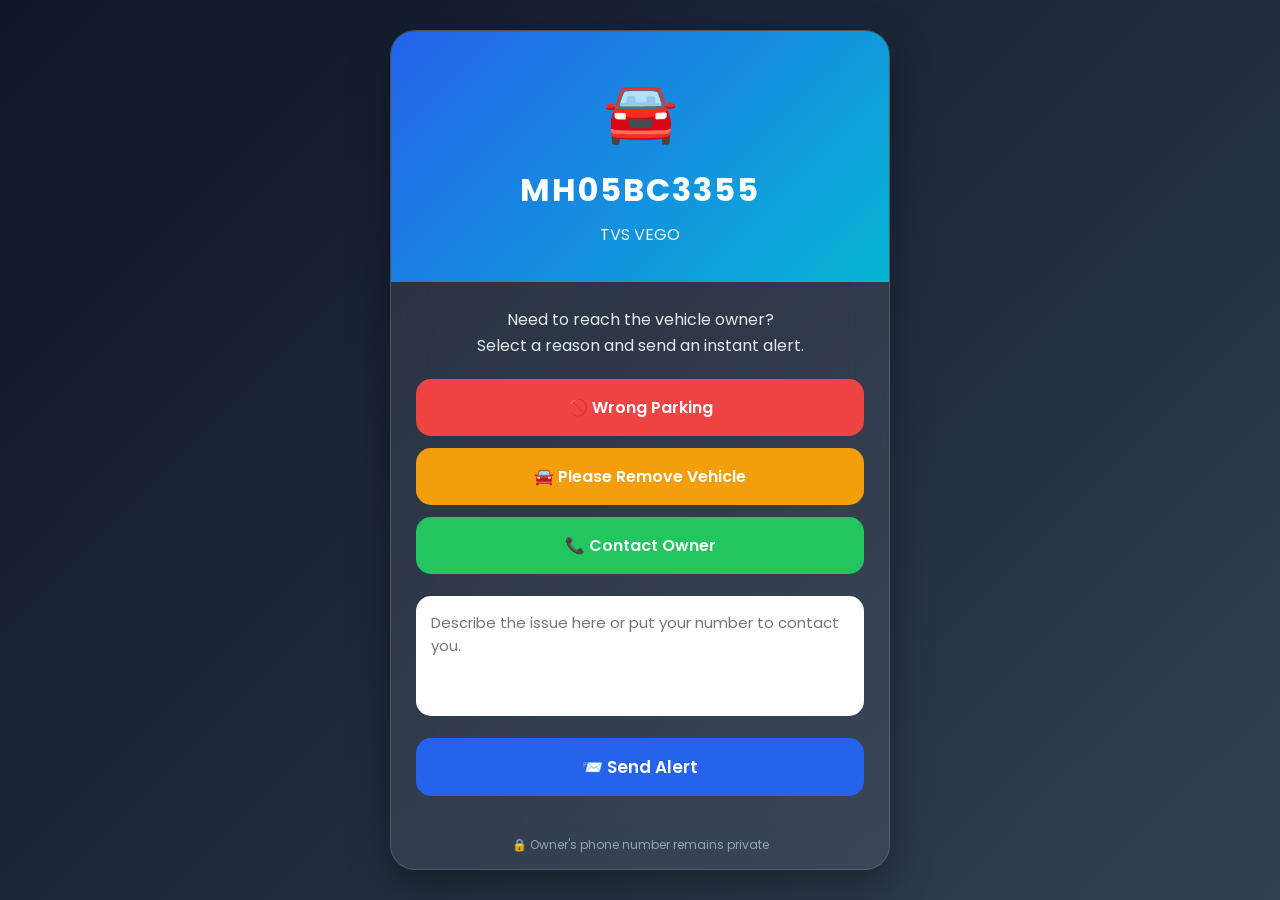
<file: MH05BC3355.html>
<!DOCTYPE html>
<html lang="en">
<head>
<meta charset="UTF-8">
<meta name="viewport" content="width=device-width, initial-scale=1.0">
<title>Vehicle Owner Alert</title>

<link href="https://fonts.googleapis.com/css2?family=Poppins:wght@300;400;500;600;700&display=swap" rel="stylesheet">

<style>

*{
margin:0;
padding:0;
box-sizing:border-box;
font-family:'Poppins',sans-serif;
}

body{
background:linear-gradient(135deg,#0f172a,#1e293b,#334155);
min-height:100vh;
display:flex;
justify-content:center;
align-items:center;
padding:20px;
}

.container{
width:100%;
max-width:500px;
}

.card{
background:rgba(255,255,255,0.08);
backdrop-filter:blur(20px);
border:1px solid rgba(255,255,255,0.15);
border-radius:25px;
overflow:hidden;
box-shadow:0 15px 40px rgba(0,0,0,0.35);
}

.header{
text-align:center;
padding:35px 20px;
background:linear-gradient(135deg,#2563eb,#06b6d4);
color:white;
}

.car-icon{
font-size:60px;
margin-bottom:10px;
}

.car-number{
font-size:32px;
font-weight:700;
letter-spacing:2px;
}

.car-model{
margin-top:8px;
font-size:16px;
opacity:0.95;
}

.content{
padding:25px;
color:white;
}

.notice{
text-align:center;
margin-bottom:20px;
line-height:1.6;
color:#e2e8f0;
}

.option-btn{
width:100%;
padding:16px;
margin-bottom:12px;
border:none;
border-radius:15px;
font-size:16px;
font-weight:600;
cursor:pointer;
transition:.3s;
}

.option-btn:hover{
transform:translateY(-2px);
}

.active{
border:3px solid white;
}

.wrong{
background:#ef4444;
color:white;
}

.remove{
background:#f59e0b;
color:white;
}

.contact{
background:#22c55e;
color:white;
}

textarea{
width:100%;
height:120px;
border:none;
border-radius:15px;
padding:15px;
margin-top:10px;
resize:none;
font-size:15px;
outline:none;
}

.submit-btn{
width:100%;
padding:16px;
margin-top:15px;
border:none;
border-radius:15px;
background:#2563eb;
color:white;
font-size:17px;
font-weight:600;
cursor:pointer;
}

.footer{
padding:15px;
text-align:center;
color:#94a3b8;
font-size:12px;
}

.success-screen{
display:none;
padding:40px 25px;
text-align:center;
}

.success-icon{
width:100px;
height:100px;
margin:auto;
border-radius:50%;
background:linear-gradient(135deg,#22c55e,#16a34a);
display:flex;
justify-content:center;
align-items:center;
font-size:50px;
color:white;
margin-bottom:25px;
}

.success-screen h1{
color:white;
margin-bottom:15px;
}

.success-screen p{
color:#e2e8f0;
line-height:1.8;
}

.status-box{
margin:25px 0;
background:rgba(255,255,255,0.08);
padding:20px;
border-radius:15px;
text-align:left;
}

.status-box div{
margin:10px 0;
color:white;
}

.highlight{
font-size:22px;
font-weight:700;
color:#22c55e;
margin:20px 0;
}

.badge{
display:inline-block;
margin-top:20px;
padding:12px 20px;
border-radius:30px;
background:linear-gradient(135deg,#2563eb,#06b6d4);
color:white;
font-weight:600;
}


.submit-btn:disabled{
opacity:0.7;
cursor:not-allowed;
}

.loading-overlay{
display:none;
position:fixed;
top:0;
left:0;
width:100%;
height:100%;
background:rgba(15,23,42,0.92);
backdrop-filter:blur(8px);
z-index:9999;
justify-content:center;
align-items:center;
flex-direction:column;
}

.loader{
width:80px;
height:80px;
border:6px solid rgba(255,255,255,0.2);
border-top:6px solid #22c55e;
border-radius:50%;
animation:spin 1s linear infinite;
}

.loading-text{
margin-top:25px;
font-size:18px;
font-weight:600;
color:white;
text-align:center;
}

.loading-sub{
margin-top:8px;
color:#cbd5e1;
font-size:14px;
text-align:center;
}

@keyframes spin{
0%{transform:rotate(0deg);}
100%{transform:rotate(360deg);}
}

</style>
</head>
<body>

<div class="container">

<div class="card">

<!-- FORM SCREEN -->
<div id="formScreen">

<div class="header">
<div class="car-icon">🚘</div>

<div class="car-number">
MH05BC3355
</div>

<div class="car-model">
TVS VEGO 
</div>
</div>

<div class="content">

<div class="notice">
Need to reach the vehicle owner?<br>
Select a reason and send an instant alert.
</div>

<button class="option-btn wrong" onclick="selectReason(this,'Wrong Parking')">
🚫 Wrong Parking
</button>

<button class="option-btn remove" onclick="selectReason(this,'Remove Vehicle')">
🚘 Please Remove Vehicle
</button>

<button class="option-btn contact" onclick="selectReason(this,'Contact Owner')">
📞 Contact Owner
</button>

<textarea id="message"
placeholder="Describe the issue here or put your number to contact you."></textarea>

<button id="submitBtn" class="submit-btn" onclick="submitAlert()">
📨 Send Alert
</button>

</div>

<div class="footer">
🔒 Owner's phone number remains private
</div>

</div>

<!-- SUCCESS SCREEN -->
<div id="successScreen" class="success-screen">

<div class="success-icon">✓</div>

<h1>🚗 Thank You!</h1>

<p>
Your message has been successfully delivered to <strong>CAR OWNER</strong>.
</p>

<div class="status-box">
<div>📨 Alert Received</div>
<div>📍 Location Shared</div>
<div>🕒 Timestamp Recorded</div>
</div>

<div class="highlight">
Car Owner will contact you shortly.
</div>

<p>
Thank you for taking the time to notify the vehicle owner. 🙏
<br><br>
✨ Your small action can make a big difference.
</p>

<div class="badge">
Drive Safe • Stay Connected • Help Each Other ❤️
</div>

</div>

</div>

</div>

<script src="config.js"></script>  
<script>

let selectedReason = "";

function selectReason(btn, reason){

  document.querySelectorAll(".option-btn").forEach(b => {
    b.classList.remove("active");
  });

  btn.classList.add("active");
  selectedReason = reason;
}

function submitAlert(){

  if(selectedReason === ""){
    alert("Please select a reason.");
    return;
  }

  document.getElementById("loadingOverlay").style.display="flex";
  document.getElementById("submitBtn").disabled=true;

  navigator.geolocation.getCurrentPosition(

    function(pos){

      const formData = new FormData();

      // Get vehicle number from page
      const vehicleNo = document
        .querySelector(".car-number")
        .innerText
        .trim()
        .toUpperCase();

      formData.append("vehicleNo", vehicleNo);

      formData.append(
        "alert",
        selectedReason
      );

      formData.append(
        "message",
        document.getElementById("message").value.trim()
      );

      formData.append(
        "latitude",
        pos.coords.latitude
      );

      formData.append(
        "longitude",
        pos.coords.longitude
      );

      formData.append(
        "location",
        `https://maps.google.com/?q=${pos.coords.latitude},${pos.coords.longitude}`
      );

      formData.append(
        "timestamp",
        new Date().toLocaleString()
      );

      fetch(SCRIPT_URL, {
        method: "POST",
        body: formData
      })
      .then(response => response.text())
      .then(result => {

        document.getElementById("loadingOverlay").style.display="none";

        console.log("Server Response:", result);

        document.getElementById("formScreen").style.display = "none";
        document.getElementById("successScreen").style.display = "block";

        setTimeout(function(){

          try {
            window.close();
          } catch(e){}

          window.location.replace("about:blank");

        }, 5000);

      })
      .catch(error => {

        document.getElementById("loadingOverlay").style.display="none";
        document.getElementById("submitBtn").disabled=false;

        console.error(error);
        alert("Unable to send alert.");

      });

    },

    function(error){

      document.getElementById("loadingOverlay").style.display="none";
      document.getElementById("submitBtn").disabled=false;

      console.error(error);

      alert(
        "Location permission is required to send alert."
      );

    },

    {
      enableHighAccuracy: true,
      timeout: 10000,
      maximumAge: 0
    }

  );

}

</script>


<div id="loadingOverlay" class="loading-overlay">
<div class="loader"></div>
<div class="loading-text">📨 Sending Alert...</div>
<div class="loading-sub">Capturing location and notifying vehicle owner</div>
</div>

</body>
</html>
</file>
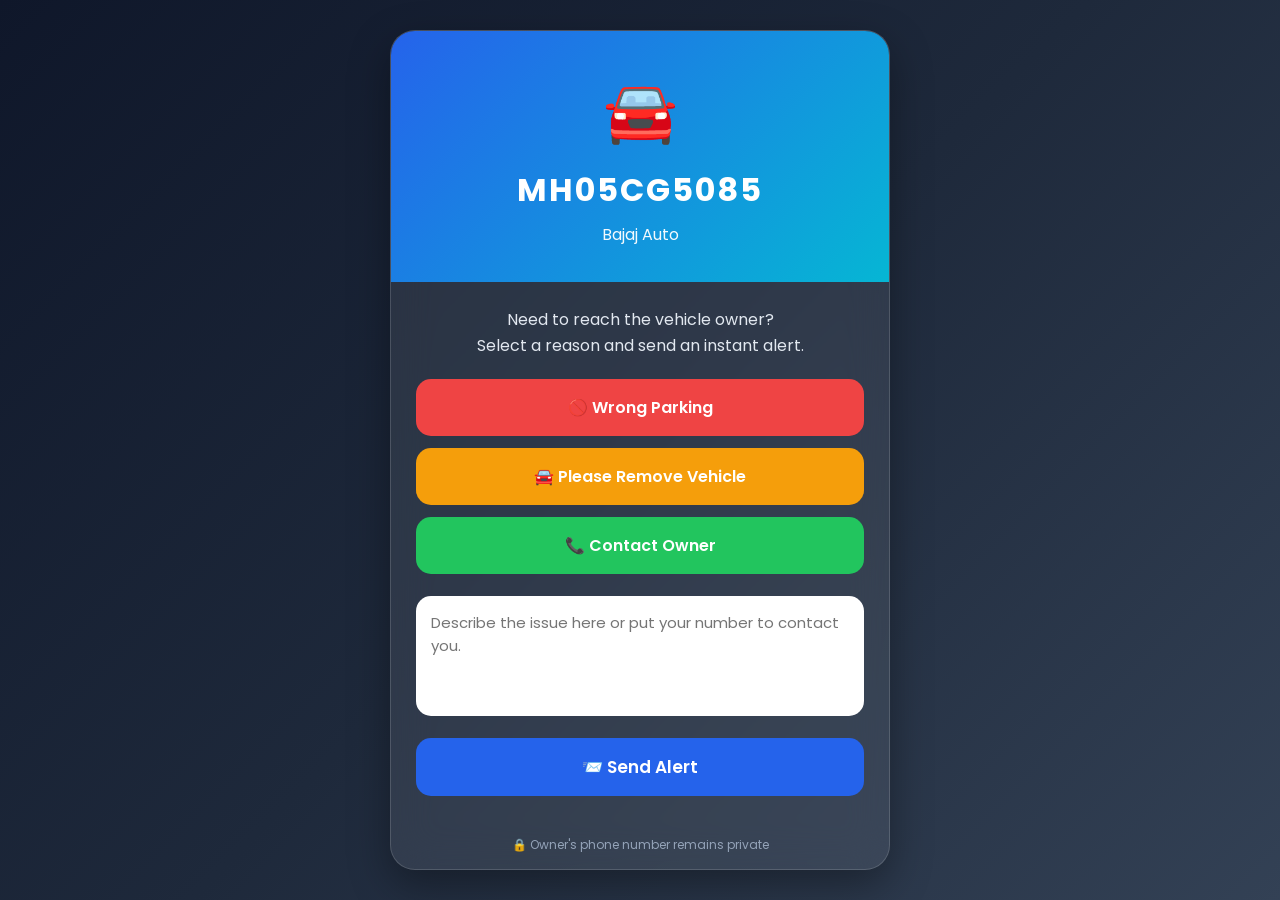
<file: MH05CG5085.html>
<!DOCTYPE html>
<html lang="en">
<head>
<meta charset="UTF-8">
<meta name="viewport" content="width=device-width, initial-scale=1.0">
<title>Vehicle Owner Alert</title>

<link href="https://fonts.googleapis.com/css2?family=Poppins:wght@300;400;500;600;700&display=swap" rel="stylesheet">

<style>

*{
margin:0;
padding:0;
box-sizing:border-box;
font-family:'Poppins',sans-serif;
}

body{
background:linear-gradient(135deg,#0f172a,#1e293b,#334155);
min-height:100vh;
display:flex;
justify-content:center;
align-items:center;
padding:20px;
}

.container{
width:100%;
max-width:500px;
}

.card{
background:rgba(255,255,255,0.08);
backdrop-filter:blur(20px);
border:1px solid rgba(255,255,255,0.15);
border-radius:25px;
overflow:hidden;
box-shadow:0 15px 40px rgba(0,0,0,0.35);
}

.header{
text-align:center;
padding:35px 20px;
background:linear-gradient(135deg,#2563eb,#06b6d4);
color:white;
}

.car-icon{
font-size:60px;
margin-bottom:10px;
}

.car-number{
font-size:32px;
font-weight:700;
letter-spacing:2px;
}

.car-model{
margin-top:8px;
font-size:16px;
opacity:0.95;
}

.content{
padding:25px;
color:white;
}

.notice{
text-align:center;
margin-bottom:20px;
line-height:1.6;
color:#e2e8f0;
}

.option-btn{
width:100%;
padding:16px;
margin-bottom:12px;
border:none;
border-radius:15px;
font-size:16px;
font-weight:600;
cursor:pointer;
transition:.3s;
}

.option-btn:hover{
transform:translateY(-2px);
}

.active{
border:3px solid white;
}

.wrong{
background:#ef4444;
color:white;
}

.remove{
background:#f59e0b;
color:white;
}

.contact{
background:#22c55e;
color:white;
}

textarea{
width:100%;
height:120px;
border:none;
border-radius:15px;
padding:15px;
margin-top:10px;
resize:none;
font-size:15px;
outline:none;
}

.submit-btn{
width:100%;
padding:16px;
margin-top:15px;
border:none;
border-radius:15px;
background:#2563eb;
color:white;
font-size:17px;
font-weight:600;
cursor:pointer;
}

.footer{
padding:15px;
text-align:center;
color:#94a3b8;
font-size:12px;
}

.success-screen{
display:none;
padding:40px 25px;
text-align:center;
}

.success-icon{
width:100px;
height:100px;
margin:auto;
border-radius:50%;
background:linear-gradient(135deg,#22c55e,#16a34a);
display:flex;
justify-content:center;
align-items:center;
font-size:50px;
color:white;
margin-bottom:25px;
}

.success-screen h1{
color:white;
margin-bottom:15px;
}

.success-screen p{
color:#e2e8f0;
line-height:1.8;
}

.status-box{
margin:25px 0;
background:rgba(255,255,255,0.08);
padding:20px;
border-radius:15px;
text-align:left;
}

.status-box div{
margin:10px 0;
color:white;
}

.highlight{
font-size:22px;
font-weight:700;
color:#22c55e;
margin:20px 0;
}

.badge{
display:inline-block;
margin-top:20px;
padding:12px 20px;
border-radius:30px;
background:linear-gradient(135deg,#2563eb,#06b6d4);
color:white;
font-weight:600;
}


.submit-btn:disabled{
opacity:0.7;
cursor:not-allowed;
}

.loading-overlay{
display:none;
position:fixed;
top:0;
left:0;
width:100%;
height:100%;
background:rgba(15,23,42,0.92);
backdrop-filter:blur(8px);
z-index:9999;
justify-content:center;
align-items:center;
flex-direction:column;
}

.loader{
width:80px;
height:80px;
border:6px solid rgba(255,255,255,0.2);
border-top:6px solid #22c55e;
border-radius:50%;
animation:spin 1s linear infinite;
}

.loading-text{
margin-top:25px;
font-size:18px;
font-weight:600;
color:white;
text-align:center;
}

.loading-sub{
margin-top:8px;
color:#cbd5e1;
font-size:14px;
text-align:center;
}

@keyframes spin{
0%{transform:rotate(0deg);}
100%{transform:rotate(360deg);}
}

</style>
</head>
<body>

<div class="container">

<div class="card">

<!-- FORM SCREEN -->
<div id="formScreen">

<div class="header">
<div class="car-icon">🚘</div>

<div class="car-number">
MH05CG5085
</div>

<div class="car-model">
Bajaj Auto
</div>
</div>

<div class="content">

<div class="notice">
Need to reach the vehicle owner?<br>
Select a reason and send an instant alert.
</div>

<button class="option-btn wrong" onclick="selectReason(this,'Wrong Parking')">
🚫 Wrong Parking
</button>

<button class="option-btn remove" onclick="selectReason(this,'Remove Vehicle')">
🚘 Please Remove Vehicle
</button>

<button class="option-btn contact" onclick="selectReason(this,'Contact Owner')">
📞 Contact Owner
</button>

<textarea id="message"
placeholder="Describe the issue here or put your number to contact you."></textarea>

<button id="submitBtn" class="submit-btn" onclick="submitAlert()">
📨 Send Alert
</button>

</div>

<div class="footer">
🔒 Owner's phone number remains private
</div>

</div>

<!-- SUCCESS SCREEN -->
<div id="successScreen" class="success-screen">

<div class="success-icon">✓</div>

<h1>🚗 Thank You!</h1>

<p>
Your message has been successfully delivered to <strong>CAR OWNER</strong>.
</p>

<div class="status-box">
<div>📨 Alert Received</div>
<div>📍 Location Shared</div>
<div>🕒 Timestamp Recorded</div>
</div>

<div class="highlight">
SG will contact you shortly.
</div>

<p>
Thank you for taking the time to notify the vehicle owner. 🙏
<br><br>
✨ Your small action can make a big difference.
</p>

<div class="badge">
Drive Safe • Stay Connected • Help Each Other ❤️
</div>

</div>

</div>

</div>

<script src="config.js"></script> 
<script>

let selectedReason = "";

function selectReason(btn, reason){

 document.querySelectorAll(".option-btn").forEach(b => {
 b.classList.remove("active");
 });

 btn.classList.add("active");
 selectedReason = reason;
}

function submitAlert(){

 if(selectedReason === ""){
 alert("Please select a reason.");
 return;
 }

 document.getElementById("loadingOverlay").style.display="flex";
 document.getElementById("submitBtn").disabled=true;

 navigator.geolocation.getCurrentPosition(

 function(pos){

 const formData = new FormData();

 // Get vehicle number from page
 const vehicleNo = document
 .querySelector(".car-number")
 .innerText
 .trim()
 .toUpperCase();

 formData.append("vehicleNo", vehicleNo);

 formData.append(
 "alert",
 selectedReason
 );

 formData.append(
 "message",
 document.getElementById("message").value.trim()
 );

 formData.append(
 "latitude",
 pos.coords.latitude
 );

 formData.append(
 "longitude",
 pos.coords.longitude
 );

 formData.append(
 "location",
 `https://maps.google.com/?q=${pos.coords.latitude},${pos.coords.longitude}`
 );

 formData.append(
 "timestamp",
 new Date().toLocaleString()
 );

 fetch(SCRIPT_URL, {
 method: "POST",
 body: formData
 })
 .then(response => response.text())
 .then(result => {

 document.getElementById("loadingOverlay").style.display="none";

 console.log("Server Response:", result);

 document.getElementById("formScreen").style.display = "none";
 document.getElementById("successScreen").style.display = "block";

 setTimeout(function(){

 try {
 window.close();
 } catch(e){}

 window.location.replace("about:blank");

 }, 5000);

 })
 .catch(error => {

 document.getElementById("loadingOverlay").style.display="none";
 document.getElementById("submitBtn").disabled=false;

 console.error(error);
 alert("Unable to send alert.");

 });

 },

 function(error){

 document.getElementById("loadingOverlay").style.display="none";
 document.getElementById("submitBtn").disabled=false;

 console.error(error);

 alert(
 "Location permission is required to send alert."
 );

 },

 {
 enableHighAccuracy: true,
 timeout: 10000,
 maximumAge: 0
 }

 );

}

</script>


<div id="loadingOverlay" class="loading-overlay">
<div class="loader"></div>
<div class="loading-text">📨 Sending Alert...</div>
<div class="loading-sub">Capturing location and notifying vehicle owner</div>
</div>

</body>
</html>
</file>
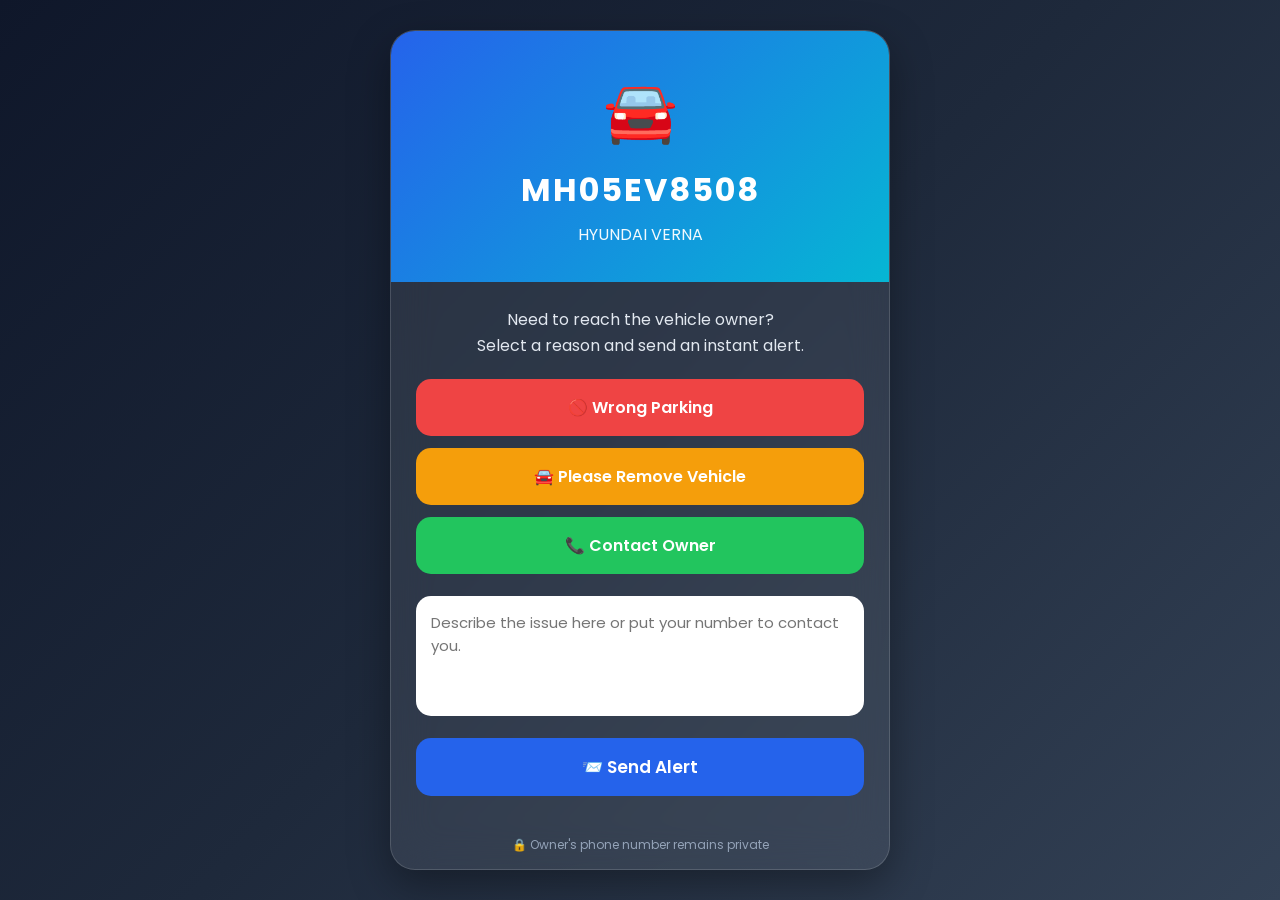
<file: MH05EV8508.html>
<!DOCTYPE html>
<html lang="en">
<head>
<meta charset="UTF-8">
<meta name="viewport" content="width=device-width, initial-scale=1.0">
<title>Vehicle Owner Alert</title>

<link href="https://fonts.googleapis.com/css2?family=Poppins:wght@300;400;500;600;700&display=swap" rel="stylesheet">

<style>

*{
margin:0;
padding:0;
box-sizing:border-box;
font-family:'Poppins',sans-serif;
}

body{
background:linear-gradient(135deg,#0f172a,#1e293b,#334155);
min-height:100vh;
display:flex;
justify-content:center;
align-items:center;
padding:20px;
}

.container{
width:100%;
max-width:500px;
}

.card{
background:rgba(255,255,255,0.08);
backdrop-filter:blur(20px);
border:1px solid rgba(255,255,255,0.15);
border-radius:25px;
overflow:hidden;
box-shadow:0 15px 40px rgba(0,0,0,0.35);
}

.header{
text-align:center;
padding:35px 20px;
background:linear-gradient(135deg,#2563eb,#06b6d4);
color:white;
}

.car-icon{
font-size:60px;
margin-bottom:10px;
}

.car-number{
font-size:32px;
font-weight:700;
letter-spacing:2px;
}

.car-model{
margin-top:8px;
font-size:16px;
opacity:0.95;
}

.content{
padding:25px;
color:white;
}

.notice{
text-align:center;
margin-bottom:20px;
line-height:1.6;
color:#e2e8f0;
}

.option-btn{
width:100%;
padding:16px;
margin-bottom:12px;
border:none;
border-radius:15px;
font-size:16px;
font-weight:600;
cursor:pointer;
transition:.3s;
}

.option-btn:hover{
transform:translateY(-2px);
}

.active{
border:3px solid white;
}

.wrong{
background:#ef4444;
color:white;
}

.remove{
background:#f59e0b;
color:white;
}

.contact{
background:#22c55e;
color:white;
}

textarea{
width:100%;
height:120px;
border:none;
border-radius:15px;
padding:15px;
margin-top:10px;
resize:none;
font-size:15px;
outline:none;
}

.submit-btn{
width:100%;
padding:16px;
margin-top:15px;
border:none;
border-radius:15px;
background:#2563eb;
color:white;
font-size:17px;
font-weight:600;
cursor:pointer;
}

.footer{
padding:15px;
text-align:center;
color:#94a3b8;
font-size:12px;
}

.success-screen{
display:none;
padding:40px 25px;
text-align:center;
}

.success-icon{
width:100px;
height:100px;
margin:auto;
border-radius:50%;
background:linear-gradient(135deg,#22c55e,#16a34a);
display:flex;
justify-content:center;
align-items:center;
font-size:50px;
color:white;
margin-bottom:25px;
}

.success-screen h1{
color:white;
margin-bottom:15px;
}

.success-screen p{
color:#e2e8f0;
line-height:1.8;
}

.status-box{
margin:25px 0;
background:rgba(255,255,255,0.08);
padding:20px;
border-radius:15px;
text-align:left;
}

.status-box div{
margin:10px 0;
color:white;
}

.highlight{
font-size:22px;
font-weight:700;
color:#22c55e;
margin:20px 0;
}

.badge{
display:inline-block;
margin-top:20px;
padding:12px 20px;
border-radius:30px;
background:linear-gradient(135deg,#2563eb,#06b6d4);
color:white;
font-weight:600;
}


.submit-btn:disabled{
opacity:0.7;
cursor:not-allowed;
}

.loading-overlay{
display:none;
position:fixed;
top:0;
left:0;
width:100%;
height:100%;
background:rgba(15,23,42,0.92);
backdrop-filter:blur(8px);
z-index:9999;
justify-content:center;
align-items:center;
flex-direction:column;
}

.loader{
width:80px;
height:80px;
border:6px solid rgba(255,255,255,0.2);
border-top:6px solid #22c55e;
border-radius:50%;
animation:spin 1s linear infinite;
}

.loading-text{
margin-top:25px;
font-size:18px;
font-weight:600;
color:white;
text-align:center;
}

.loading-sub{
margin-top:8px;
color:#cbd5e1;
font-size:14px;
text-align:center;
}

@keyframes spin{
0%{transform:rotate(0deg);}
100%{transform:rotate(360deg);}
}

</style>
</head>
<body>

<div class="container">

<div class="card">

<!-- FORM SCREEN -->
<div id="formScreen">

<div class="header">
<div class="car-icon">🚘</div>

<div class="car-number">
MH05EV8508
</div>

<div class="car-model">
HYUNDAI VERNA 
</div>
</div>

<div class="content">

<div class="notice">
Need to reach the vehicle owner?<br>
Select a reason and send an instant alert.
</div>

<button class="option-btn wrong" onclick="selectReason(this,'Wrong Parking')">
🚫 Wrong Parking
</button>

<button class="option-btn remove" onclick="selectReason(this,'Remove Vehicle')">
🚘 Please Remove Vehicle
</button>

<button class="option-btn contact" onclick="selectReason(this,'Contact Owner')">
📞 Contact Owner
</button>

<textarea id="message"
placeholder="Describe the issue here or put your number to contact you."></textarea>

<button id="submitBtn" class="submit-btn" onclick="submitAlert()">
📨 Send Alert
</button>

</div>

<div class="footer">
🔒 Owner's phone number remains private
</div>

</div>

<!-- SUCCESS SCREEN -->
<div id="successScreen" class="success-screen">

<div class="success-icon">✓</div>

<h1>🚗 Thank You!</h1>

<p>
Your message has been successfully delivered to <strong>CAR OWNER</strong>.
</p>

<div class="status-box">
<div>📨 Alert Received</div>
<div>📍 Location Shared</div>
<div>🕒 Timestamp Recorded</div>
</div>

<div class="highlight">
Car Owner will contact you shortly.
</div>

<p>
Thank you for taking the time to notify the vehicle owner. 🙏
<br><br>
✨ Your small action can make a big difference.
</p>

<div class="badge">
Drive Safe • Stay Connected • Help Each Other ❤️
</div>

</div>

</div>

</div>

<script src="config.js"></script>  
<script>

let selectedReason = "";

function selectReason(btn, reason){

  document.querySelectorAll(".option-btn").forEach(b => {
    b.classList.remove("active");
  });

  btn.classList.add("active");
  selectedReason = reason;
}

function submitAlert(){

  if(selectedReason === ""){
    alert("Please select a reason.");
    return;
  }

  document.getElementById("loadingOverlay").style.display="flex";
  document.getElementById("submitBtn").disabled=true;

  navigator.geolocation.getCurrentPosition(

    function(pos){

      const formData = new FormData();

      // Get vehicle number from page
      const vehicleNo = document
        .querySelector(".car-number")
        .innerText
        .trim()
        .toUpperCase();

      formData.append("vehicleNo", vehicleNo);

      formData.append(
        "alert",
        selectedReason
      );

      formData.append(
        "message",
        document.getElementById("message").value.trim()
      );

      formData.append(
        "latitude",
        pos.coords.latitude
      );

      formData.append(
        "longitude",
        pos.coords.longitude
      );

      formData.append(
        "location",
        `https://maps.google.com/?q=${pos.coords.latitude},${pos.coords.longitude}`
      );

      formData.append(
        "timestamp",
        new Date().toLocaleString()
      );

      fetch(SCRIPT_URL, {
        method: "POST",
        body: formData
      })
      .then(response => response.text())
      .then(result => {

        document.getElementById("loadingOverlay").style.display="none";

        console.log("Server Response:", result);

        document.getElementById("formScreen").style.display = "none";
        document.getElementById("successScreen").style.display = "block";

        setTimeout(function(){

          try {
            window.close();
          } catch(e){}

          window.location.replace("about:blank");

        }, 5000);

      })
      .catch(error => {

        document.getElementById("loadingOverlay").style.display="none";
        document.getElementById("submitBtn").disabled=false;

        console.error(error);
        alert("Unable to send alert.");

      });

    },

    function(error){

      document.getElementById("loadingOverlay").style.display="none";
      document.getElementById("submitBtn").disabled=false;

      console.error(error);

      alert(
        "Location permission is required to send alert."
      );

    },

    {
      enableHighAccuracy: true,
      timeout: 10000,
      maximumAge: 0
    }

  );

}

</script>


<div id="loadingOverlay" class="loading-overlay">
<div class="loader"></div>
<div class="loading-text">📨 Sending Alert...</div>
<div class="loading-sub">Capturing location and notifying vehicle owner</div>
</div>

</body>
</html>
</file>
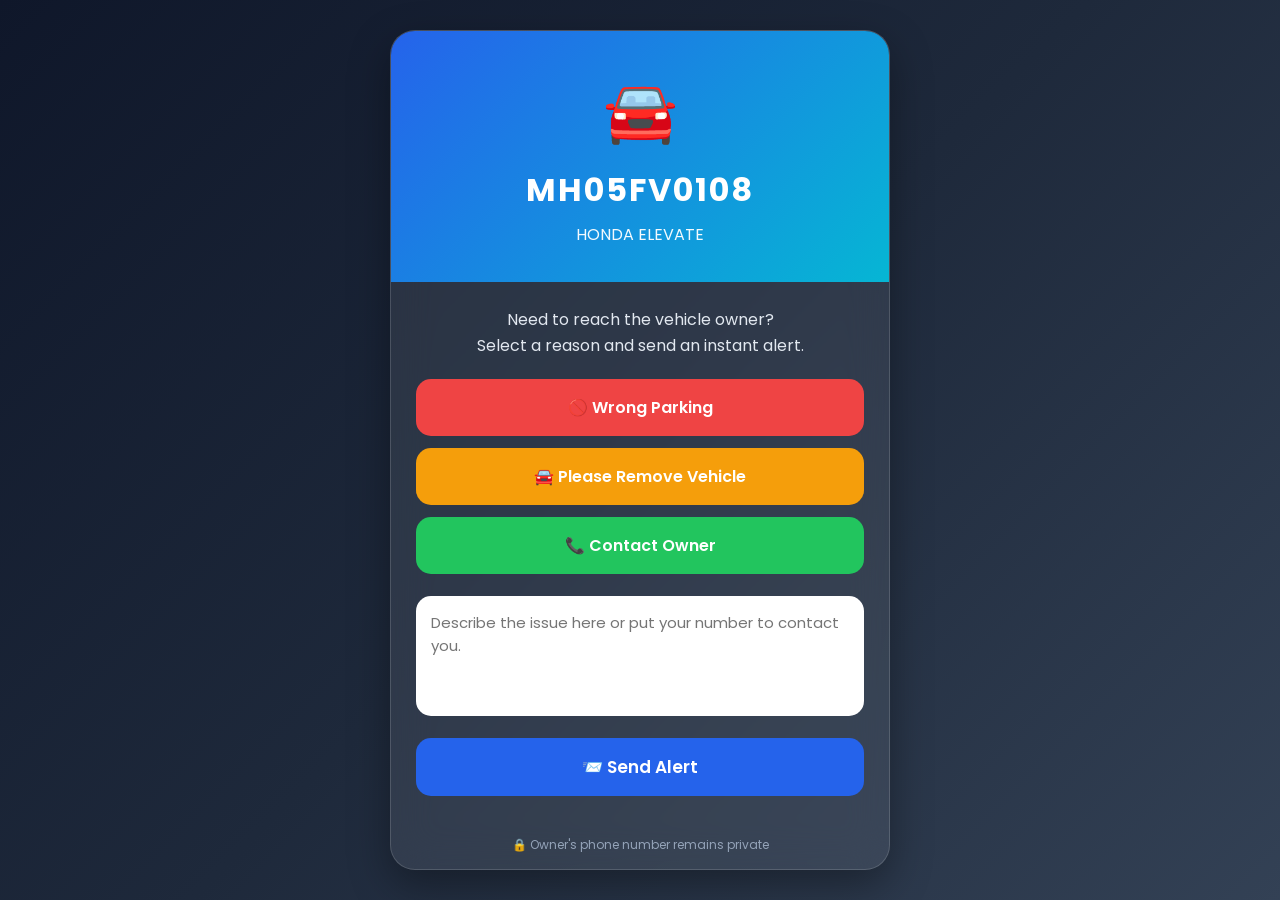
<file: MH05FV0108.html>
<!DOCTYPE html>
<html lang="en">
<head>
<meta charset="UTF-8">
<meta name="viewport" content="width=device-width, initial-scale=1.0">
<title>Vehicle Owner Alert</title>

<link href="https://fonts.googleapis.com/css2?family=Poppins:wght@300;400;500;600;700&display=swap" rel="stylesheet">

<style>

*{
margin:0;
padding:0;
box-sizing:border-box;
font-family:'Poppins',sans-serif;
}

body{
background:linear-gradient(135deg,#0f172a,#1e293b,#334155);
min-height:100vh;
display:flex;
justify-content:center;
align-items:center;
padding:20px;
}

.container{
width:100%;
max-width:500px;
}

.card{
background:rgba(255,255,255,0.08);
backdrop-filter:blur(20px);
border:1px solid rgba(255,255,255,0.15);
border-radius:25px;
overflow:hidden;
box-shadow:0 15px 40px rgba(0,0,0,0.35);
}

.header{
text-align:center;
padding:35px 20px;
background:linear-gradient(135deg,#2563eb,#06b6d4);
color:white;
}

.car-icon{
font-size:60px;
margin-bottom:10px;
}

.car-number{
font-size:32px;
font-weight:700;
letter-spacing:2px;
}

.car-model{
margin-top:8px;
font-size:16px;
opacity:0.95;
}

.content{
padding:25px;
color:white;
}

.notice{
text-align:center;
margin-bottom:20px;
line-height:1.6;
color:#e2e8f0;
}

.option-btn{
width:100%;
padding:16px;
margin-bottom:12px;
border:none;
border-radius:15px;
font-size:16px;
font-weight:600;
cursor:pointer;
transition:.3s;
}

.option-btn:hover{
transform:translateY(-2px);
}

.active{
border:3px solid white;
}

.wrong{
background:#ef4444;
color:white;
}

.remove{
background:#f59e0b;
color:white;
}

.contact{
background:#22c55e;
color:white;
}

textarea{
width:100%;
height:120px;
border:none;
border-radius:15px;
padding:15px;
margin-top:10px;
resize:none;
font-size:15px;
outline:none;
}

.submit-btn{
width:100%;
padding:16px;
margin-top:15px;
border:none;
border-radius:15px;
background:#2563eb;
color:white;
font-size:17px;
font-weight:600;
cursor:pointer;
}

.footer{
padding:15px;
text-align:center;
color:#94a3b8;
font-size:12px;
}

.success-screen{
display:none;
padding:40px 25px;
text-align:center;
}

.success-icon{
width:100px;
height:100px;
margin:auto;
border-radius:50%;
background:linear-gradient(135deg,#22c55e,#16a34a);
display:flex;
justify-content:center;
align-items:center;
font-size:50px;
color:white;
margin-bottom:25px;
}

.success-screen h1{
color:white;
margin-bottom:15px;
}

.success-screen p{
color:#e2e8f0;
line-height:1.8;
}

.status-box{
margin:25px 0;
background:rgba(255,255,255,0.08);
padding:20px;
border-radius:15px;
text-align:left;
}

.status-box div{
margin:10px 0;
color:white;
}

.highlight{
font-size:22px;
font-weight:700;
color:#22c55e;
margin:20px 0;
}

.badge{
display:inline-block;
margin-top:20px;
padding:12px 20px;
border-radius:30px;
background:linear-gradient(135deg,#2563eb,#06b6d4);
color:white;
font-weight:600;
}


.submit-btn:disabled{
opacity:0.7;
cursor:not-allowed;
}

.loading-overlay{
display:none;
position:fixed;
top:0;
left:0;
width:100%;
height:100%;
background:rgba(15,23,42,0.92);
backdrop-filter:blur(8px);
z-index:9999;
justify-content:center;
align-items:center;
flex-direction:column;
}

.loader{
width:80px;
height:80px;
border:6px solid rgba(255,255,255,0.2);
border-top:6px solid #22c55e;
border-radius:50%;
animation:spin 1s linear infinite;
}

.loading-text{
margin-top:25px;
font-size:18px;
font-weight:600;
color:white;
text-align:center;
}

.loading-sub{
margin-top:8px;
color:#cbd5e1;
font-size:14px;
text-align:center;
}

@keyframes spin{
0%{transform:rotate(0deg);}
100%{transform:rotate(360deg);}
}

</style>
</head>
<body>

<div class="container">

<div class="card">

<!-- FORM SCREEN -->
<div id="formScreen">

<div class="header">
<div class="car-icon">🚘</div>

<div class="car-number">
MH05FV0108
</div>

<div class="car-model">
HONDA ELEVATE 
</div>
</div>

<div class="content">

<div class="notice">
Need to reach the vehicle owner?<br>
Select a reason and send an instant alert.
</div>

<button class="option-btn wrong" onclick="selectReason(this,'Wrong Parking')">
🚫 Wrong Parking
</button>

<button class="option-btn remove" onclick="selectReason(this,'Remove Vehicle')">
🚘 Please Remove Vehicle
</button>

<button class="option-btn contact" onclick="selectReason(this,'Contact Owner')">
📞 Contact Owner
</button>

<textarea id="message"
placeholder="Describe the issue here or put your number to contact you."></textarea>

<button id="submitBtn" class="submit-btn" onclick="submitAlert()">
📨 Send Alert
</button>

</div>

<div class="footer">
🔒 Owner's phone number remains private
</div>

</div>

<!-- SUCCESS SCREEN -->
<div id="successScreen" class="success-screen">

<div class="success-icon">✓</div>

<h1>🚗 Thank You!</h1>

<p>
Your message has been successfully delivered to <strong>CAR OWNER</strong>.
</p>

<div class="status-box">
<div>📨 Alert Received</div>
<div>📍 Location Shared</div>
<div>🕒 Timestamp Recorded</div>
</div>

<div class="highlight">
Car Owner will contact you shortly.
</div>

<p>
Thank you for taking the time to notify the vehicle owner. 🙏
<br><br>
✨ Your small action can make a big difference.
</p>

<div class="badge">
Drive Safe • Stay Connected • Help Each Other ❤️
</div>

</div>

</div>

</div>

<script src="config.js"></script>  
<script>

let selectedReason = "";

function selectReason(btn, reason){

  document.querySelectorAll(".option-btn").forEach(b => {
    b.classList.remove("active");
  });

  btn.classList.add("active");
  selectedReason = reason;
}

function submitAlert(){

  if(selectedReason === ""){
    alert("Please select a reason.");
    return;
  }

  document.getElementById("loadingOverlay").style.display="flex";
  document.getElementById("submitBtn").disabled=true;

  navigator.geolocation.getCurrentPosition(

    function(pos){

      const formData = new FormData();

      // Get vehicle number from page
      const vehicleNo = document
        .querySelector(".car-number")
        .innerText
        .trim()
        .toUpperCase();

      formData.append("vehicleNo", vehicleNo);

      formData.append(
        "alert",
        selectedReason
      );

      formData.append(
        "message",
        document.getElementById("message").value.trim()
      );

      formData.append(
        "latitude",
        pos.coords.latitude
      );

      formData.append(
        "longitude",
        pos.coords.longitude
      );

      formData.append(
        "location",
        `https://maps.google.com/?q=${pos.coords.latitude},${pos.coords.longitude}`
      );

      formData.append(
        "timestamp",
        new Date().toLocaleString()
      );

      fetch(SCRIPT_URL, {
        method: "POST",
        body: formData
      })
      .then(response => response.text())
      .then(result => {

        document.getElementById("loadingOverlay").style.display="none";

        console.log("Server Response:", result);

        document.getElementById("formScreen").style.display = "none";
        document.getElementById("successScreen").style.display = "block";

        setTimeout(function(){

          try {
            window.close();
          } catch(e){}

          window.location.replace("about:blank");

        }, 5000);

      })
      .catch(error => {

        document.getElementById("loadingOverlay").style.display="none";
        document.getElementById("submitBtn").disabled=false;

        console.error(error);
        alert("Unable to send alert.");

      });

    },

    function(error){

      document.getElementById("loadingOverlay").style.display="none";
      document.getElementById("submitBtn").disabled=false;

      console.error(error);

      alert(
        "Location permission is required to send alert."
      );

    },

    {
      enableHighAccuracy: true,
      timeout: 10000,
      maximumAge: 0
    }

  );

}

</script>


<div id="loadingOverlay" class="loading-overlay">
<div class="loader"></div>
<div class="loading-text">📨 Sending Alert...</div>
<div class="loading-sub">Capturing location and notifying vehicle owner</div>
</div>

</body>
</html>
</file>
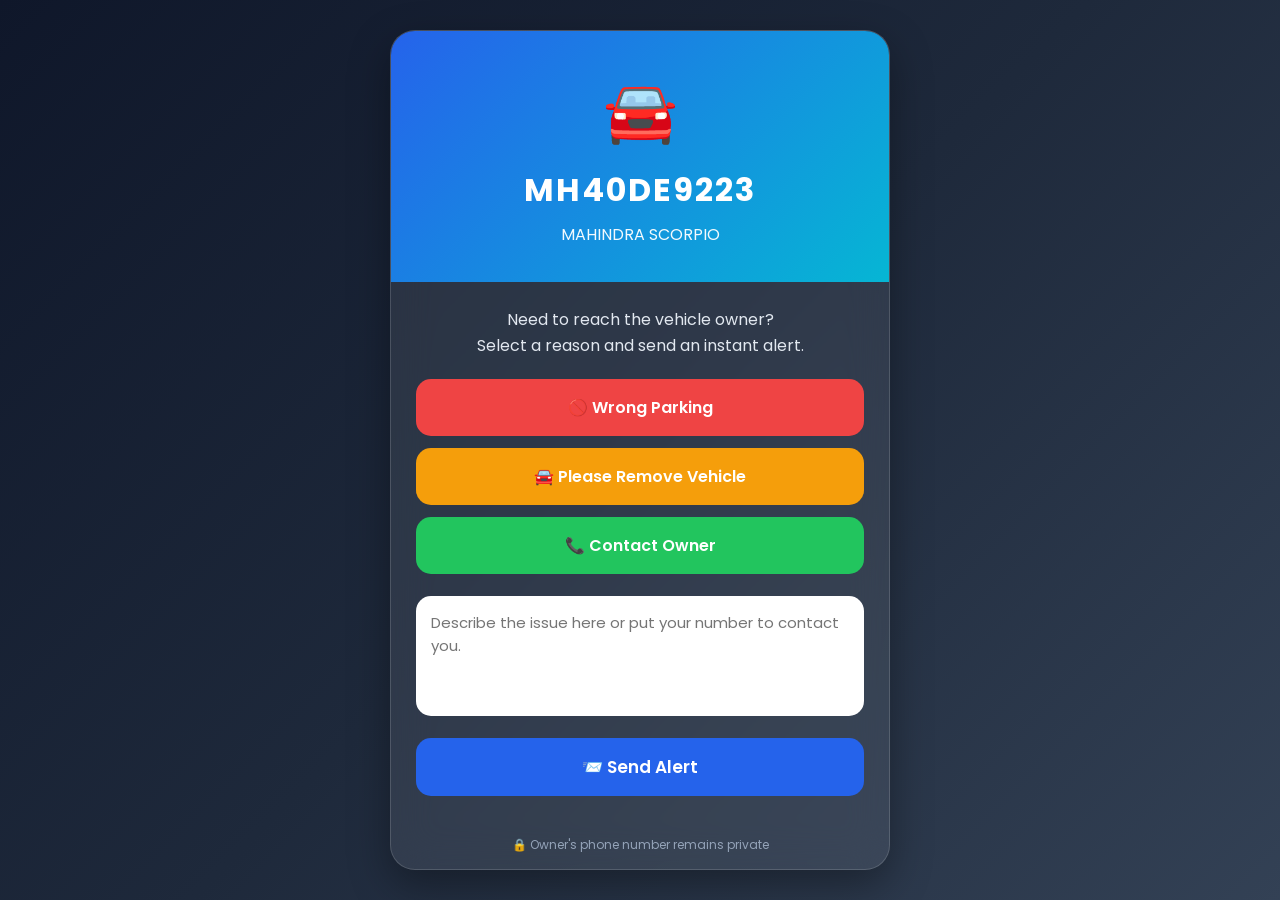
<file: MH40DE9223.html>
<!DOCTYPE html>
<html lang="en">
<head>
<meta charset="UTF-8">
<meta name="viewport" content="width=device-width, initial-scale=1.0">
<title>Vehicle Owner Alert</title>

<link href="https://fonts.googleapis.com/css2?family=Poppins:wght@300;400;500;600;700&display=swap" rel="stylesheet">

<style>

*{
margin:0;
padding:0;
box-sizing:border-box;
font-family:'Poppins',sans-serif;
}

body{
background:linear-gradient(135deg,#0f172a,#1e293b,#334155);
min-height:100vh;
display:flex;
justify-content:center;
align-items:center;
padding:20px;
}

.container{
width:100%;
max-width:500px;
}

.card{
background:rgba(255,255,255,0.08);
backdrop-filter:blur(20px);
border:1px solid rgba(255,255,255,0.15);
border-radius:25px;
overflow:hidden;
box-shadow:0 15px 40px rgba(0,0,0,0.35);
}

.header{
text-align:center;
padding:35px 20px;
background:linear-gradient(135deg,#2563eb,#06b6d4);
color:white;
}

.car-icon{
font-size:60px;
margin-bottom:10px;
}

.car-number{
font-size:32px;
font-weight:700;
letter-spacing:2px;
}

.car-model{
margin-top:8px;
font-size:16px;
opacity:0.95;
}

.content{
padding:25px;
color:white;
}

.notice{
text-align:center;
margin-bottom:20px;
line-height:1.6;
color:#e2e8f0;
}

.option-btn{
width:100%;
padding:16px;
margin-bottom:12px;
border:none;
border-radius:15px;
font-size:16px;
font-weight:600;
cursor:pointer;
transition:.3s;
}

.option-btn:hover{
transform:translateY(-2px);
}

.active{
border:3px solid white;
}

.wrong{
background:#ef4444;
color:white;
}

.remove{
background:#f59e0b;
color:white;
}

.contact{
background:#22c55e;
color:white;
}

textarea{
width:100%;
height:120px;
border:none;
border-radius:15px;
padding:15px;
margin-top:10px;
resize:none;
font-size:15px;
outline:none;
}

.submit-btn{
width:100%;
padding:16px;
margin-top:15px;
border:none;
border-radius:15px;
background:#2563eb;
color:white;
font-size:17px;
font-weight:600;
cursor:pointer;
}

.footer{
padding:15px;
text-align:center;
color:#94a3b8;
font-size:12px;
}

.success-screen{
display:none;
padding:40px 25px;
text-align:center;
}

.success-icon{
width:100px;
height:100px;
margin:auto;
border-radius:50%;
background:linear-gradient(135deg,#22c55e,#16a34a);
display:flex;
justify-content:center;
align-items:center;
font-size:50px;
color:white;
margin-bottom:25px;
}

.success-screen h1{
color:white;
margin-bottom:15px;
}

.success-screen p{
color:#e2e8f0;
line-height:1.8;
}

.status-box{
margin:25px 0;
background:rgba(255,255,255,0.08);
padding:20px;
border-radius:15px;
text-align:left;
}

.status-box div{
margin:10px 0;
color:white;
}

.highlight{
font-size:22px;
font-weight:700;
color:#22c55e;
margin:20px 0;
}

.badge{
display:inline-block;
margin-top:20px;
padding:12px 20px;
border-radius:30px;
background:linear-gradient(135deg,#2563eb,#06b6d4);
color:white;
font-weight:600;
}


.submit-btn:disabled{
opacity:0.7;
cursor:not-allowed;
}

.loading-overlay{
display:none;
position:fixed;
top:0;
left:0;
width:100%;
height:100%;
background:rgba(15,23,42,0.92);
backdrop-filter:blur(8px);
z-index:9999;
justify-content:center;
align-items:center;
flex-direction:column;
}

.loader{
width:80px;
height:80px;
border:6px solid rgba(255,255,255,0.2);
border-top:6px solid #22c55e;
border-radius:50%;
animation:spin 1s linear infinite;
}

.loading-text{
margin-top:25px;
font-size:18px;
font-weight:600;
color:white;
text-align:center;
}

.loading-sub{
margin-top:8px;
color:#cbd5e1;
font-size:14px;
text-align:center;
}

@keyframes spin{
0%{transform:rotate(0deg);}
100%{transform:rotate(360deg);}
}

</style>
</head>
<body>

<div class="container">

<div class="card">

<!-- FORM SCREEN -->
<div id="formScreen">

<div class="header">
<div class="car-icon">🚘</div>

<div class="car-number">
MH40DE9223
</div>

<div class="car-model">
MAHINDRA SCORPIO 
</div>
</div>

<div class="content">

<div class="notice">
Need to reach the vehicle owner?<br>
Select a reason and send an instant alert.
</div>

<button class="option-btn wrong" onclick="selectReason(this,'Wrong Parking')">
🚫 Wrong Parking
</button>

<button class="option-btn remove" onclick="selectReason(this,'Remove Vehicle')">
🚘 Please Remove Vehicle
</button>

<button class="option-btn contact" onclick="selectReason(this,'Contact Owner')">
📞 Contact Owner
</button>

<textarea id="message"
placeholder="Describe the issue here or put your number to contact you."></textarea>

<button id="submitBtn" class="submit-btn" onclick="submitAlert()">
📨 Send Alert
</button>

</div>

<div class="footer">
🔒 Owner's phone number remains private
</div>

</div>

<!-- SUCCESS SCREEN -->
<div id="successScreen" class="success-screen">

<div class="success-icon">✓</div>

<h1>🚗 Thank You!</h1>

<p>
Your message has been successfully delivered to <strong>CAR OWNER</strong>.
</p>

<div class="status-box">
<div>📨 Alert Received</div>
<div>📍 Location Shared</div>
<div>🕒 Timestamp Recorded</div>
</div>

<div class="highlight">
Car Owner will contact you shortly.
</div>

<p>
Thank you for taking the time to notify the vehicle owner. 🙏
<br><br>
✨ Your small action can make a big difference.
</p>

<div class="badge">
Drive Safe • Stay Connected • Help Each Other ❤️
</div>

</div>

</div>

</div>

<script src="config.js"></script>  
<script>

let selectedReason = "";

function selectReason(btn, reason){

  document.querySelectorAll(".option-btn").forEach(b => {
    b.classList.remove("active");
  });

  btn.classList.add("active");
  selectedReason = reason;
}

function submitAlert(){

  if(selectedReason === ""){
    alert("Please select a reason.");
    return;
  }

  document.getElementById("loadingOverlay").style.display="flex";
  document.getElementById("submitBtn").disabled=true;

  navigator.geolocation.getCurrentPosition(

    function(pos){

      const formData = new FormData();

      // Get vehicle number from page
      const vehicleNo = document
        .querySelector(".car-number")
        .innerText
        .trim()
        .toUpperCase();

      formData.append("vehicleNo", vehicleNo);

      formData.append(
        "alert",
        selectedReason
      );

      formData.append(
        "message",
        document.getElementById("message").value.trim()
      );

      formData.append(
        "latitude",
        pos.coords.latitude
      );

      formData.append(
        "longitude",
        pos.coords.longitude
      );

      formData.append(
        "location",
        `https://maps.google.com/?q=${pos.coords.latitude},${pos.coords.longitude}`
      );

      formData.append(
        "timestamp",
        new Date().toLocaleString()
      );

      fetch(SCRIPT_URL, {
        method: "POST",
        body: formData
      })
      .then(response => response.text())
      .then(result => {

        document.getElementById("loadingOverlay").style.display="none";

        console.log("Server Response:", result);

        document.getElementById("formScreen").style.display = "none";
        document.getElementById("successScreen").style.display = "block";

        setTimeout(function(){

          try {
            window.close();
          } catch(e){}

          window.location.replace("about:blank");

        }, 5000);

      })
      .catch(error => {

        document.getElementById("loadingOverlay").style.display="none";
        document.getElementById("submitBtn").disabled=false;

        console.error(error);
        alert("Unable to send alert.");

      });

    },

    function(error){

      document.getElementById("loadingOverlay").style.display="none";
      document.getElementById("submitBtn").disabled=false;

      console.error(error);

      alert(
        "Location permission is required to send alert."
      );

    },

    {
      enableHighAccuracy: true,
      timeout: 10000,
      maximumAge: 0
    }

  );

}

</script>


<div id="loadingOverlay" class="loading-overlay">
<div class="loader"></div>
<div class="loading-text">📨 Sending Alert...</div>
<div class="loading-sub">Capturing location and notifying vehicle owner</div>
</div>

</body>
</html>
</file>
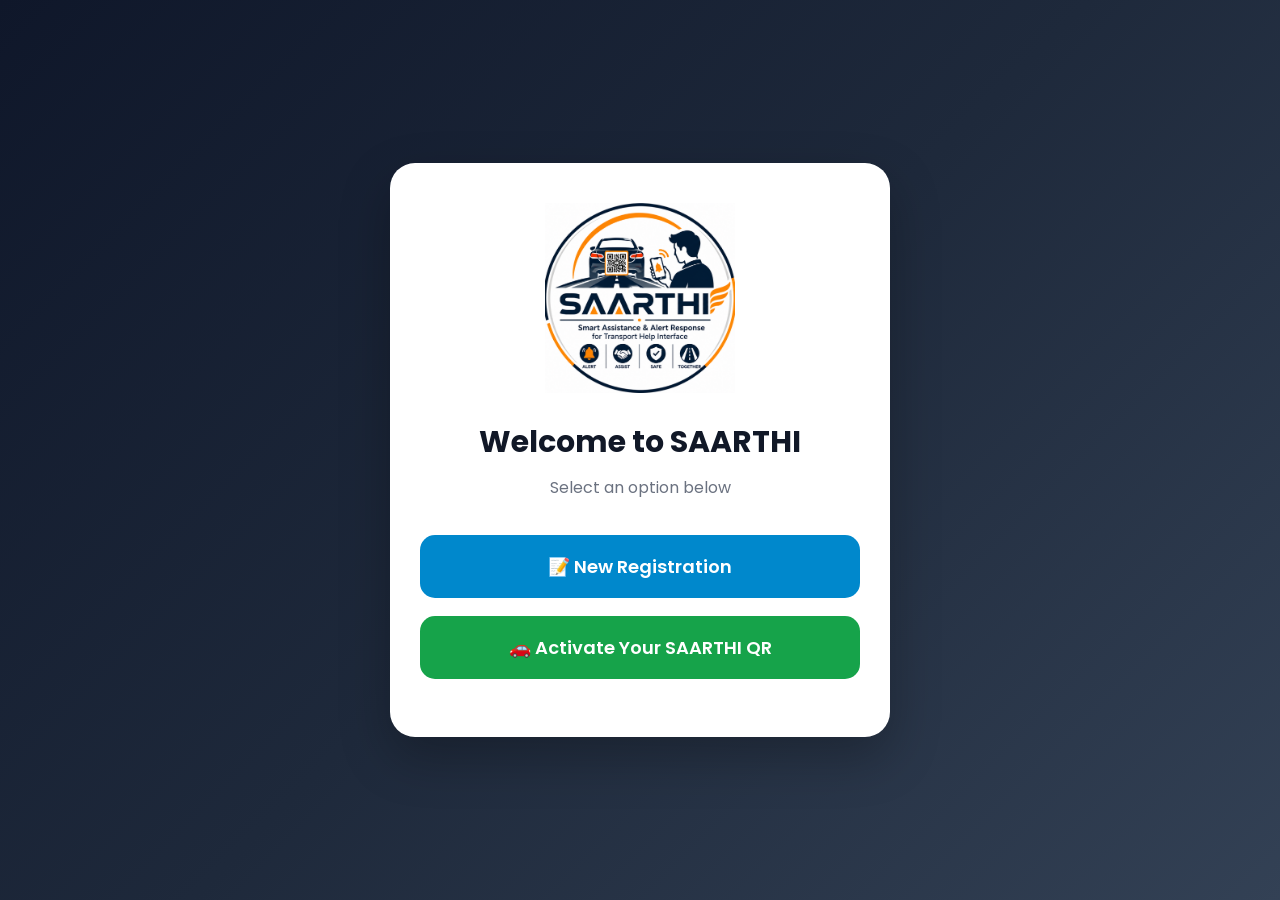
<file: oldindex.html>
<!DOCTYPE html>
<html lang="en">
<head>
<meta charset="UTF-8">
<meta name="viewport" content="width=device-width, initial-scale=1.0">
<title>SAARTHI</title>

<link href="https://fonts.googleapis.com/css2?family=Poppins:wght@300;400;500;600;700&display=swap" rel="stylesheet">

<style>
*{
margin:0;
padding:0;
box-sizing:border-box;
font-family:Poppins,sans-serif;
}

body{
min-height:100vh;
display:flex;
justify-content:center;
align-items:center;
background:linear-gradient(135deg,#0f172a,#1e293b,#334155);
padding:20px;
}

.card{
width:100%;
max-width:500px;
background:#fff;
border-radius:25px;
padding:40px 30px;
box-shadow:0 20px 50px rgba(0,0,0,.25);
text-align:center;
}

.logo img{
width:190px;
max-width:80%;
margin-bottom:20px;
}

h1{
font-size:30px;
margin-bottom:10px;
color:#111827;
}

p{
color:#6b7280;
margin-bottom:35px;
}

.option{
display:block;
width:100%;
padding:18px;
margin-bottom:18px;
border:none;
border-radius:15px;
font-size:18px;
font-weight:600;
cursor:pointer;
transition:.25s;
}

.register{
background:#0088cc;
color:#fff;
}

.register:hover{
background:#0073ad;
transform:translateY(-2px);
}

.activate{
background:#16a34a;
color:#fff;
}

.activate:hover{
background:#15803d;
transform:translateY(-2px);
}
</style>

</head>
<body>

<div class="card">

<div class="logo">
<img src="./LOGO.png" alt="SAARTHI">
</div>

<h1>Welcome to SAARTHI</h1>

<p>Select an option below</p>

<button class="option register"
onclick="location.href='signup.html'">
📝 New Registration
</button>

<button class="option activate"
onclick="location.href='activate.html'">
🚗 Activate Your SAARTHI QR
</button>

</div>

</body>
</html>
</file>
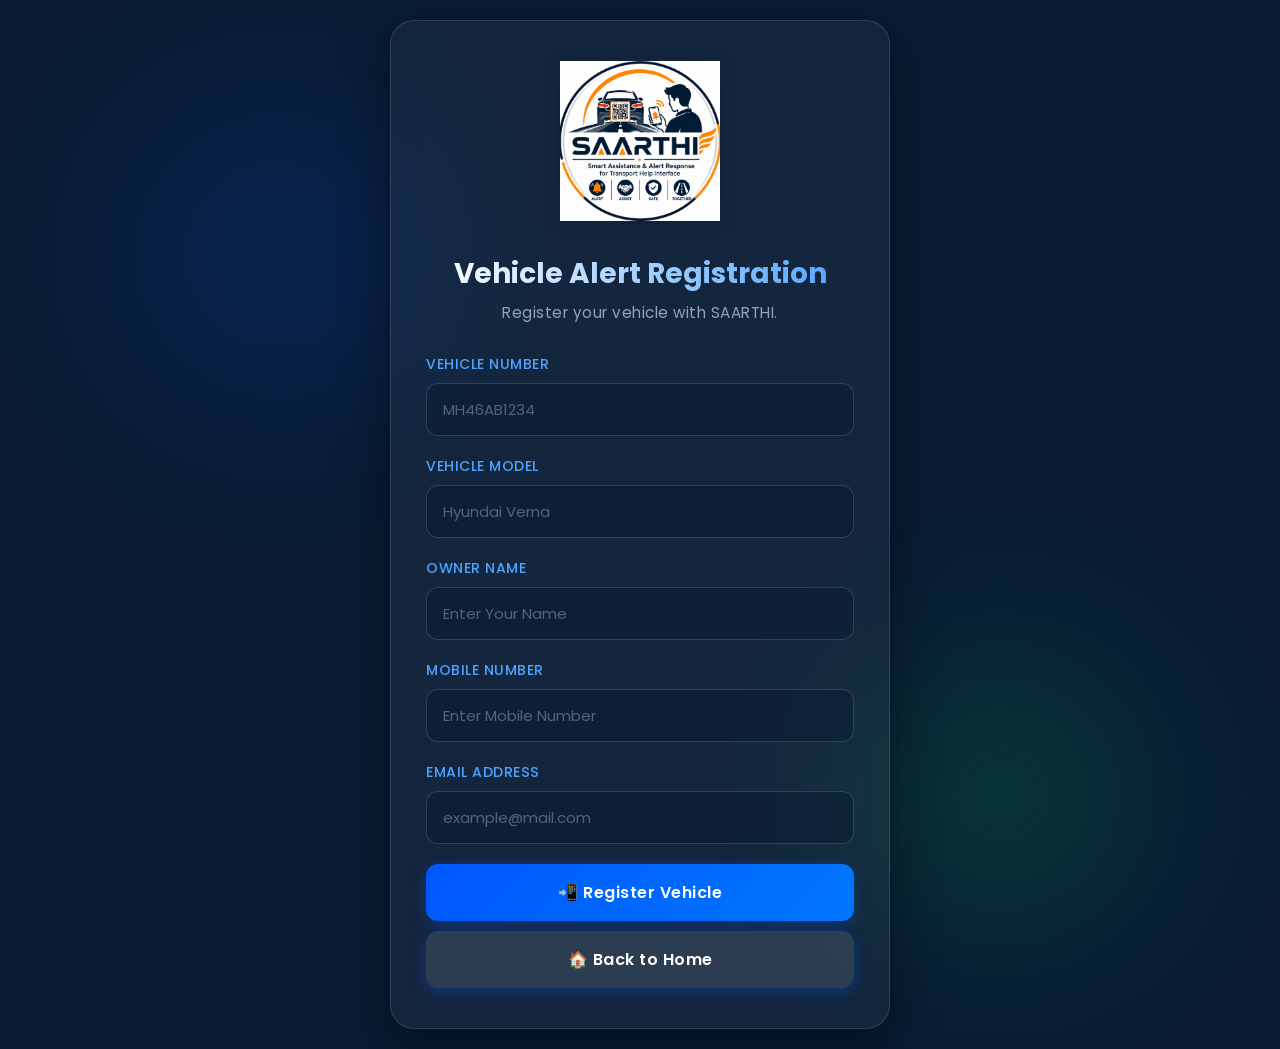
<file: signup.html>
<!DOCTYPE html>
<html lang="en">
<head>
    <meta charset="UTF-8">
    <meta name="viewport" content="width=device-width, initial-scale=1.0">
    <title>SAARTHI Vehicle Alert Registration</title>
    <link href="https://fonts.googleapis.com/css2?family=Poppins:wght@300;400;500;600;700&display=swap" rel="stylesheet">
    <style>
        * {
            margin: 0;
            padding: 0;
            box-sizing: border-box;
            font-family: 'Poppins', sans-serif;
        }
        
        body {
            min-height: 100vh;
            display: flex;
            justify-content: center;
            align-items: center;
            background: #081B33;
            padding: 20px;
            position: relative;
            overflow-x: hidden;
        }

        /* Abstract Premium Geometric Background Elements */
        body::before, body::after {
            content: '';
            position: absolute;
            width: 300px;
            height: 300px;
            border-radius: 50%;
            filter: blur(80px);
            z-index: 1;
            opacity: 0.15;
        }
        body::before {
            background: #0057FF;
            top: 10%;
            left: 10%;
        }
        body::after {
            background: #00C853;
            bottom: 10%;
            right: 10%;
        }

        /* Upgraded Premium Glassmorphism Card Element */
        .card {
            width: 100%;
            max-width: 500px;
            background: rgba(255, 255, 255, 0.05);
            backdrop-filter: blur(16px);
            -webkit-backdrop-filter: blur(16px);
            border-radius: 24px;
            padding: 40px 35px;
            box-shadow: 0 20px 50px rgba(0, 0, 0, 0.4);
            border: 1px solid rgba(255, 255, 255, 0.12);
            position: relative;
            z-index: 2;
        }

        .logo {
            text-align: center;
            margin-bottom: 25px;
        }
        
        .logo img {
            width: 160px;
            max-width: 80%;
            filter: drop-shadow(0 2px 8px rgba(0,0,0,0.2));
        }

        h1 {
            text-align: center;
            font-size: 1.75rem;
            font-weight: 700;
            margin-bottom: 6px;
            background: linear-gradient(to right, #ffffff, #4DA3FF);
            -webkit-background-clip: text;
            -webkit-text-fill-color: transparent;
        }

        .sub {
            text-align: center;
            color: #94a3b8;
            font-size: 0.95rem;
            margin-bottom: 30px;
            letter-spacing: 0.5px;
        }

        label {
            display: block;
            margin-bottom: 8px;
            font-weight: 500;
            font-size: 0.88rem;
            color: #4DA3FF;
            letter-spacing: 0.5px;
            text-transform: uppercase;
        }

        /* Modernized Interactive Form Fields */
        input {
            width: 100%;
            padding: 14px 16px;
            background: rgba(8, 27, 51, 0.5);
            border: 1px solid rgba(255, 255, 255, 0.15);
            border-radius: 12px;
            margin-bottom: 20px;
            font-size: 15px;
            color: #fff;
            transition: all 0.3s cubic-bezier(0.4, 0, 0.2, 1);
        }

        input::placeholder {
            color: rgba(255, 255, 255, 0.3);
        }

        input:focus {
            outline: none;
            border-color: #0057FF;
            background: rgba(8, 27, 51, 0.7);
            box-shadow: 0 0 15px rgba(0, 87, 255, 0.25);
            transform: translateY(-1px);
        }

        /* High-Performance Neon Glow Action Button */
        button {
            width: 100%;
            padding: 16px;
            border: none;
            border-radius: 12px;
            background: linear-gradient(135deg, #0057FF, #0077FF);
            color: #fff;
            font-size: 16px;
            font-weight: 600;
            cursor: pointer;
            transition: all 0.3s ease;
            box-shadow: 0 4px 15px rgba(0, 87, 255, 0.3);
            letter-spacing: 0.5px;
        }

        button:hover {
            background: linear-gradient(135deg, #00C853, #00E676);
            box-shadow: 0 4px 20px rgba(0, 200, 83, 0.4);
            transform: translateY(-2px);
        }

        button:active {
            transform: translateY(0);
        }

        /* Loading UI Animation */
        .loader {
            display: none;
            text-align: center;
            margin-top: 20px;
            color: #4DA3FF;
            font-weight: 500;
            font-size: 0.95rem;
            animation: pulseText 1.5s infinite linear;
        }

        @keyframes pulseText {
            0%, 100% { opacity: 0.6; }
            50% { opacity: 1; }
        }

        /* Complete Success State Transformation Component */
        .success {
            display: none;
            text-align: center;
            animation: scaleIn 0.4s cubic-bezier(0.34, 1.56, 0.64, 1);
        }

        @keyframes scaleIn {
            0% { transform: scale(0.9); opacity: 0; }
            100% { transform: scale(1); opacity: 1; }
        }

        .tick {
            font-size: 64px;
            line-height: 1;
            margin-bottom: 10px;
            filter: drop-shadow(0 0 15px rgba(22, 163, 74, 0.4));
        }

        .success h2 {
            color: #00C853;
            margin: 15px 0 20px;
            font-size: 1.6rem;
            font-weight: 700;
        }

        .success p {
            line-height: 1.7;
            color: #cbd5e1;
            font-size: 0.95rem;
        }

        .success b {
            color: #4DA3FF;
        }

        .countdown-text {
            margin-top: 20px;
            font-size: 0.88rem;
            color: #94a3b8 !important;
            background: rgba(255, 255, 255, 0.04);
            padding: 10px 15px;
            border-radius: 30px;
            display: inline-block;
            border: 1px solid rgba(255, 255, 255, 0.05);
        }

        #count {
            color: #ff4d4d;
            font-weight: 700;
            font-size: 1.1rem;
            margin: 0 3px;
        }
/* Instantly hides the placeholder text the second the input field gains focus */
input:focus::placeholder {
    color: transparent;
}


    </style>
</head>
<body>

<div class="card">
    <div id="formArea">
        <div class="logo"><img src="./images/LOGO.png" alt="Logo"></div>
        <h1>Vehicle Alert Registration</h1>
        <p class="sub">Register your vehicle with SAARTHI.</p>

        <label>Vehicle Number</label>
<input 
    id="vehicleNo" 
    type="text" 
    placeholder="MH46AB1234" 
    pattern="[A-Z0-9]+" 
    oninput="this.value = this.value.replace(/[^A-Za-z0-9]/g, '').toUpperCase()"
>

        <label>Vehicle Model</label>
        <input id="vehiclemodel" type="text" placeholder="Hyundai Verna">

        <label>Owner Name</label>
        <input id="ownerName" type="text" placeholder="Enter Your Name">

        <label>Mobile Number</label>
        <input id="mobileNo" type="tel" maxlength="10" placeholder="Enter Mobile Number">

	<label>Email Address</label>
<input id="email" type="email" placeholder="example@mail.com" required>

        <button onclick="registerVehicle(event)">📲 Register Vehicle</button>
<button onclick="window.location.href='index.html'" style="background: rgba(255, 255, 255, 0.1); margin-top: 10px;">
    🏠 Back to Home
</button>

        <div class="loader" id="loader">Saving Registration...</div>
    </div>

    <div class="success" id="success">
        <div class="tick">✅</div>
        <h2>Registration Successful</h2>
        <p>
            Thank you for registering with <b>SAARTHI</b>.<br><br>
            Your vehicle details have been received successfully.<br><br>
            <b>We are redirecting you to install Telegram app on your device. Make sure to Install and register your Number.</b>
        </p>
        <p class="countdown-text">This page will close or redirect in <span id="count">5</span> seconds...</p>
    </div>
</div>


<script src="js/config.js"></script>

<script>
function redirectToTelegram() {
    let storeUrl = "https://telegram.org/";
    if (/Android/i.test(navigator.userAgent)) {
        storeUrl = "https://play.google.com/store/apps/details?id=org.telegram.messenger";
    } else if (/iPhone|iPad|iPod/i.test(navigator.userAgent)) {
        storeUrl = "https://apps.apple.com/app/telegram-messenger/id686449807";
    }
    window.location.href = "tg://resolve";
    setTimeout(function () {
        window.location.href = storeUrl;
    }, 1500);
}

function registerVehicle(event) {
    const btn = event.target;
    
    // Collect data
    const vehicleNo = document.getElementById("vehicleNo").value.trim().replace(/[^A-Za-z0-9]/g, '').toUpperCase();
    const vehiclemodel = document.getElementById("vehiclemodel").value.trim();
    const ownerName = document.getElementById("ownerName").value.trim();
    const mobileNo = document.getElementById("mobileNo").value.trim();
    const email = document.getElementById("email").value.trim();

    // Validation
    if (!vehicleNo || !vehiclemodel || !ownerName || !mobileNo || !email) {
        alert("Please fill all details.");
        return;
    }
    if (!/^[^\s@]+@[^\s@]+\.[^\s@]+$/.test(email)) {
        alert("Please enter a valid email address.");
        return;
    }
    if (!/^\d{10}$/.test(mobileNo)) {
        alert("Please enter a valid 10-digit mobile number.");
        return;
    }

    // UI Feedback
    btn.disabled = true; // Prevents double submission
    btn.innerText = "Registering...";
    btn.classList.add("button-clicked");
    document.getElementById("loader").style.display = "block";

    const formData = new FormData();
    formData.append("action", "register");
    formData.append("vehicleNo", vehicleNo);
    formData.append("vehiclemodel", vehiclemodel);
    formData.append("ownerName", ownerName);
    formData.append("mobileNo", mobileNo);
    formData.append("email", email);

    fetch(SCRIPT_URL, {
        method: "POST",
        body: formData
    })
    .then(response => response.json())
    .then(result => {
        if (!result.success) {
            throw new Error(result.message || "Registration failed");
        }

        // Success State
        document.getElementById("formArea").style.display = "none";
        document.getElementById("success").style.display = "block";

        let seconds = 5;
        const count = document.getElementById("count");
        const timer = setInterval(() => {
            seconds--;
            count.textContent = seconds;
            if (seconds <= 0) {
                clearInterval(timer);
                redirectToTelegram();
            }
        }, 1000);
    })
    .catch(error => {
        console.error(error);
        alert("Error: " + error.message);
        // Reset UI
        btn.disabled = false;
        btn.innerText = "📲 Register Vehicle";
        btn.classList.remove("button-clicked");
        document.getElementById("loader").style.display = "none";
    });
}
</script>

</body>
</html>
</file>
<file: css/style.css>
html {
    scroll-behavior: smooth;
}


/* ==========================================================================
   1. Global Reset & Base Layout Setup
   ========================================================================== */
* {
    margin: 0;
    padding: 0;
    box-sizing: border-box;
}

body {
    font-family: Arial, sans-serif;
    background: #081B33;
    color: #fff;
    margin: 0;
}

/* ==========================================================================
   2. Base Elements & Typography Elements
   ========================================================================== */
h1 {
    text-align: center;
    color: #4DA3FF;
    margin-bottom: 50px;
}

h2 {
    text-align: center;
    color: #4da3ff;
    margin-bottom: 15px;
}

p {
    line-height: 1.6;
    color: #ddd;
}

a {
    color: white;
    text-decoration: none;
    transition: .3s;
}

a:hover {
    color: #00C853;
}

ul {
    list-style: none;
}

li {
    margin: 10px 0;
}

/* Common Global Grid Layout System */
.grid {
    display: grid;
    grid-template-columns: repeat(auto-fit, minmax(220px, 1fr));
    gap: 20px;
}

/* Global Reusable Buttons */
.btn {
    display: inline-block;
    background: #0057ff;
    padding: 14px 28px;
    border-radius: 30px;
    margin: 8px;
    color: #fff;
    text-decoration: none;
    transition: .3s;
}

.btn:hover {
    background: #00C853;
}

.alt {
    background: #00c853;
}

/* ==========================================================================
   3. SAARTHI Brand Logo Design Components
   ========================================================================== */
.logo-container {
    display: flex;
    flex-direction: column;
    align-items: center;
    justify-content: center;
    gap: 12px;
    margin-bottom: 25px;
}

.logo-shield {
    width: 65px;
    height: 65px;
    background: linear-gradient(135deg, #0057FF, #00C853);
    border-radius: 50% 50% 50% 50% / 30% 30% 70% 70%;
    display: flex;
    align-items: center;
    justify-content: center;
    box-shadow: 0 0 25px rgba(0, 87, 255, 0.6);
    border: 2px solid rgba(255, 255, 255, 0.2);
    animation: pulseGlow 3s infinite alternate;
}

.logo-icon {
    font-size: 28px;
    color: #ffffff;
    filter: drop-shadow(0 2px 4px rgba(0,0,0,0.3));
}

.logo-text {
    display: flex;
    flex-direction: column;
    align-items: center;
}

.brand-name {
    font-size: 2.8rem;
    font-weight: 900;
    letter-spacing: 5px;
    text-transform: uppercase;
    background: linear-gradient(to right, #ffffff, #4DA3FF);
    -webkit-background-clip: text;
    -webkit-text-fill-color: transparent;
    filter: drop-shadow(0 2px 8px rgba(0, 87, 255, 0.3));
}

.brand-tagline {
    font-size: 0.75rem;
    font-weight: 600;
    letter-spacing: 4px;
    text-transform: uppercase;
    color: #00C853;
    margin-top: 2px;
    opacity: 0.9;
}

@keyframes pulseGlow {
    0% { transform: scale(1); box-shadow: 0 0 20px rgba(0, 87, 255, 0.5); }
    100% { transform: scale(1.04); box-shadow: 0 0 35px rgba(0, 200, 83, 0.7); }
}

/* ==========================================================================
   4. Loader & Navigation Bar Elements (Left Aligned Horizontally)
   ========================================================================== */
#loader {
    position: fixed;
    inset: 0;
    display: flex;
    flex-direction: column;
    align-items: center;
    justify-content: center;
    background: #081B33;
    z-index: 99;
}

.spin {
    width: 60px;
    height: 60px;
    border: 6px solid #fff;
    border-top-color: #0057ff;
    border-radius: 50%;
    animation: r 1s linear infinite;
}

@keyframes r {
    to { transform: rotate(360deg); }
}

nav {
    position: fixed;
    top: 0;
    width: 100%;
    display: flex;
    justify-content: flex-start;
    align-items: center;
    gap: 50px;
    padding: 16px 40px;
    background: rgba(0, 0, 0, .35);
    backdrop-filter: blur(10px);
    z-index: 90;
}

.logo {
    font-size: 24px;
    font-weight: bold;
    color: #4DA3FF;
    letter-spacing: 1px;
}

nav ul {
    display: flex;
    flex-direction: row;
    gap: 30px;
    margin: 0;
    padding: 0;
}

nav li {
    margin: 0;
}

nav a {
    font-size: 16px;
    font-weight: 600;
}

/* ==========================================================================
   5. Hero Background Video Setup
   ========================================================================== */
.hero {
    height: 100vh;
    position: relative;
    overflow: hidden;
}

.hero video {
    position: absolute;
    top: 0;
    left: 0;
    width: 100%;
    height: 100%;
    object-fit: cover;
    z-index: 1;
}

.overlay {
    position: absolute;
    inset: 0;
    background: linear-gradient(rgba(8, 27, 51, .7), rgba(8, 27, 51, .9));
    z-index: 2;
}

.content {
    position: relative;
    z-index: 3;
    height: 100%;
    display: flex;
    flex-direction: column;
    align-items: center;
    justify-content: center;
    text-align: center;
    padding: 20px;
}

/* ==========================================================================
   6. Core Layout Sections (About, Features, Timeline)
   ========================================================================== */
.about, .features {
    padding: 60px 10%;
}

.about p {
    text-align: center;
}

.features .card {
    background: rgba(255, 255, 255, .08);
    backdrop-filter: blur(8px);
    padding: 30px;
    border-radius: 16px;
    text-align: center;
    transition: .3s;
}

.features .card:hover {
    transform: translateY(-8px);
    box-shadow: 0 0 20px #0057ff;
}

.timeline {
    max-width: 900px;
    margin: auto;
    padding: 60px 20px;
}

.step {
    display: flex;
    align-items: center;
    gap: 20px;
    opacity: 0;
    transform: translateY(40px);
    transition: 1s;
}

.step.show {
    opacity: 1;
    transform: translateY(0);
}

.circle {
    width: 60px;
    height: 60px;
    background: #0057FF;
    border-radius: 50%;
    display: flex;
    justify-content: center;
    align-items: center;
    font-size: 24px;
    font-weight: bold;
}

.timeline .card {
    flex: 1;
    background: rgba(255, 255, 255, .08);
    padding: 20px;
    border-radius: 16px;
    backdrop-filter: blur(8px);
}

.line {
    width: 4px;
    height: 40px;
    background: #0057FF;
    margin: 0 28px;
}

/* ==========================================================================
   7. Vehicles Showcase & Section Demo Players
   ========================================================================== */
.vehicles {
    padding: 80px 8%;
    text-align: center;
}

.vehicles .grid {
    gap: 40px;
}

.vehicles .card {
    background: rgba(255, 255, 255, .08);
    backdrop-filter: blur(12px);
    padding: 40px;
    border-radius: 20px;
    transition: .4s;
    border: 1px solid rgba(255, 255, 255, .15);
}

.vehicles .card:hover {
    transform: translateY(-12px) scale(1.02);
    box-shadow: 0 20px 40px rgba(0, 87, 255, .45);
}

.icon {
    font-size: 72px;
    margin-bottom: 20px;
}

.vehicles p {
    margin-bottom: 30px;
}

.videos {
    padding: 80px 8%;
    text-align: center;
}

.videos h1 {
    margin-bottom: 10px;
}

.subtitle {
    color: #d0d7e2;
    margin-bottom: 40px;
}

.video-grid {
    display: grid;
    grid-template-columns: repeat(auto-fit, minmax(320px, 1fr));
    gap: 30px;
}

.video-card {
    background: rgba(255, 255, 255, .08);
    backdrop-filter: blur(12px);
    padding: 24px;
    border-radius: 20px;
    transition: .35s;
    border: 1px solid rgba(255, 255, 255, .12);
}

.video-card:hover {
    transform: translateY(-10px);
    box-shadow: 0 18px 36px rgba(0, 87, 255, .35);
}

/* Content Showcase Inner Video Element Adjustments */
.video-card video {
    width: 100%;
    height: 240px;
    object-fit: cover;
    border-radius: 14px;
    margin: 18px 0;
    background: #000;
}

/* ==========================================================================
   8. Impact Statistics & FAQ Panel System
   ========================================================================== */
.stats {
    padding: 80px 8%;
    text-align: center;
}

.stats h1 {
    margin-bottom: 10px;
}

.stats p {
    color: #d5dbe5;
    margin-bottom: 40px;
}

.stats .grid {
    gap: 25px;
}

.stats .card {
    background: rgba(255, 255, 255, .08);
    border-radius: 18px;
    padding: 30px;
    backdrop-filter: blur(12px);
    transition: .35s;
}

.stats .card:hover {
    transform: translateY(-8px);
    box-shadow: 0 16px 30px rgba(0, 87, 255, .35);
}

.count {
    display: block;
    font-size: 48px;
    font-weight: bold;
    color: #00C853;
    margin-bottom: 12px;
}

.faq {
    max-width: 900px;
    margin: auto;
    padding: 60px 20px;
}

#search {
    width: 100%;
    padding: 12px;
    border-radius: 10px;
    border: none;
    margin: 20px 0;
}

.item {
    background: rgba(255, 255, 255, .08);
    margin: 12px 0;
    border-radius: 12px;
    overflow: hidden;
}

.q {
    width: 100%;
    padding: 16px;
    background: none;
    color: #fff;
    border: none;
    text-align: left;
    font-size: 18px;
    cursor: pointer;
}

.a {
    display: none;
    padding: 16px;
    color: #ddd;
}

.item.open .a {
    display: block;
}

/* ==========================================================================
   9. Fixed Contact Panel Layout Block
   ========================================================================== */
.contact {
    padding: 80px 8%;
}

.contact h1 {
    margin-bottom: 40px;
}

.contact .grid {
    display: grid;
    grid-template-columns: repeat(auto-fit, minmax(320px, 1fr));
    gap: 30px;
    align-items: start;
}

.contact .card {
    background: rgba(255, 255, 255, 0.06);
    padding: 40px;
    border-radius: 20px;
    backdrop-filter: blur(12px);
    border: 1px solid rgba(255, 255, 255, 0.1);
    text-align: left;
    transition: 0.3s ease;
}

.contact h2 {
    text-align: left;
    color: #4DA3FF;
    margin-bottom: 25px;
    font-size: 1.8rem;
}

.contact form {
    display: flex;
    flex-direction: column;
    gap: 16px;
}

.contact input, 
.contact textarea {
    width: 100%;
    padding: 14px 18px;
    background: rgba(8, 27, 51, 0.6);
    border: 1px solid rgba(255, 255, 255, 0.15);
    border-radius: 10px;
    color: #fff;
    font-size: 16px;
}

.contact input:focus, 
.contact textarea:focus {
    outline: none;
    border-color: #0057FF;
}

.contact textarea {
    height: 140px;
    resize: vertical;
}

.contact button {
    align-self: flex-start;
    padding: 14px 35px;
    background: #0057FF;
    color: #fff;
    border: none;
    border-radius: 30px;
    font-size: 16px;
    font-weight: bold;
    cursor: pointer;
    transition: background 0.3s ease;
}

.contact button:hover {
    background: #00C853;
}

.contact p {
    font-size: 17px;
    margin: 18px 0;
    color: #e2e8f0;
}

.map {
    height: 200px;
    border: 2px dashed rgba(77, 163, 255, 0.4);
    border-radius: 12px;
    display: flex;
    align-items: center;
    justify-content: center;
    margin-top: 25px;
    color: #4DA3FF;
    background: rgba(77, 163, 255, 0.05);
    font-weight: bold;
}

/* ==========================================================================
   10. Global Layout System Footer
   ========================================================================== */
.footer {
    background: #061427;
    padding: 60px 8% 30px;
}

.footer .container {
    display: grid;
    grid-template-columns: repeat(auto-fit, minmax(220px, 1fr));
    gap: 30px;
}

.col h2, .col h3 {
    margin-bottom: 15px;
    color: #4DA3FF;
}

.col p {
    line-height: 1.6;
    color: #ccc;
}

.social {
    display: flex;
    gap: 15px;
    font-size: 28px;
    margin-top: 10px;
}

.bottom {
    margin-top: 40px;
    padding-top: 20px;
    border-top: 1px solid rgba(255, 255, 255, .15);
    display: flex;
    justify-content: space-between;
    align-items: center;
    flex-wrap: wrap;
    gap: 15px;
}

#topBtn {
    padding: 12px 22px;
    border: none;
    border-radius: 25px;
    background: #0057FF;
    color: white;
    cursor: pointer;
}

/* ==========================================================================
   11. Responsive Media Breakpoints
   ========================================================================== */
@media(max-width: 700px) {
    .step { flex-direction: column; text-align: center; }
    .line { margin: 20px auto; }
}

/* ==========================================================================
   12. "Shining" Arrow
   ========================================================================== */

.scroll-arrow {
    display: flex;
    justify-content: center;
    margin-top: 30px;
    text-decoration: none;
}

.shining-arrow {
    width: 30px;
    height: 30px;
    border-right: 3px solid white;
    border-bottom: 3px solid white;
    transform: rotate(45deg);
    animation: shine-bounce 2s infinite;
}

@keyframes shine-bounce {
    0%, 20%, 50%, 80%, 100% {
        transform: translateY(0) rotate(45deg);
        opacity: 0.5;
    }
    40% {
        transform: translateY(-20px) rotate(45deg);
        opacity: 1;
        box-shadow: 0 0 20px white; /* The "shining" effect */
    }
    60% {
        transform: translateY(-10px) rotate(45deg);
    }
}

/* Custom class to force a clicked look */
.button-clicked {
    background: #00C853 !important;
    transform: scale(0.98) !important;
    box-shadow: 0 0 10px rgba(0, 200, 83, 0.5) !important;
    cursor: wait;
}
</file>
